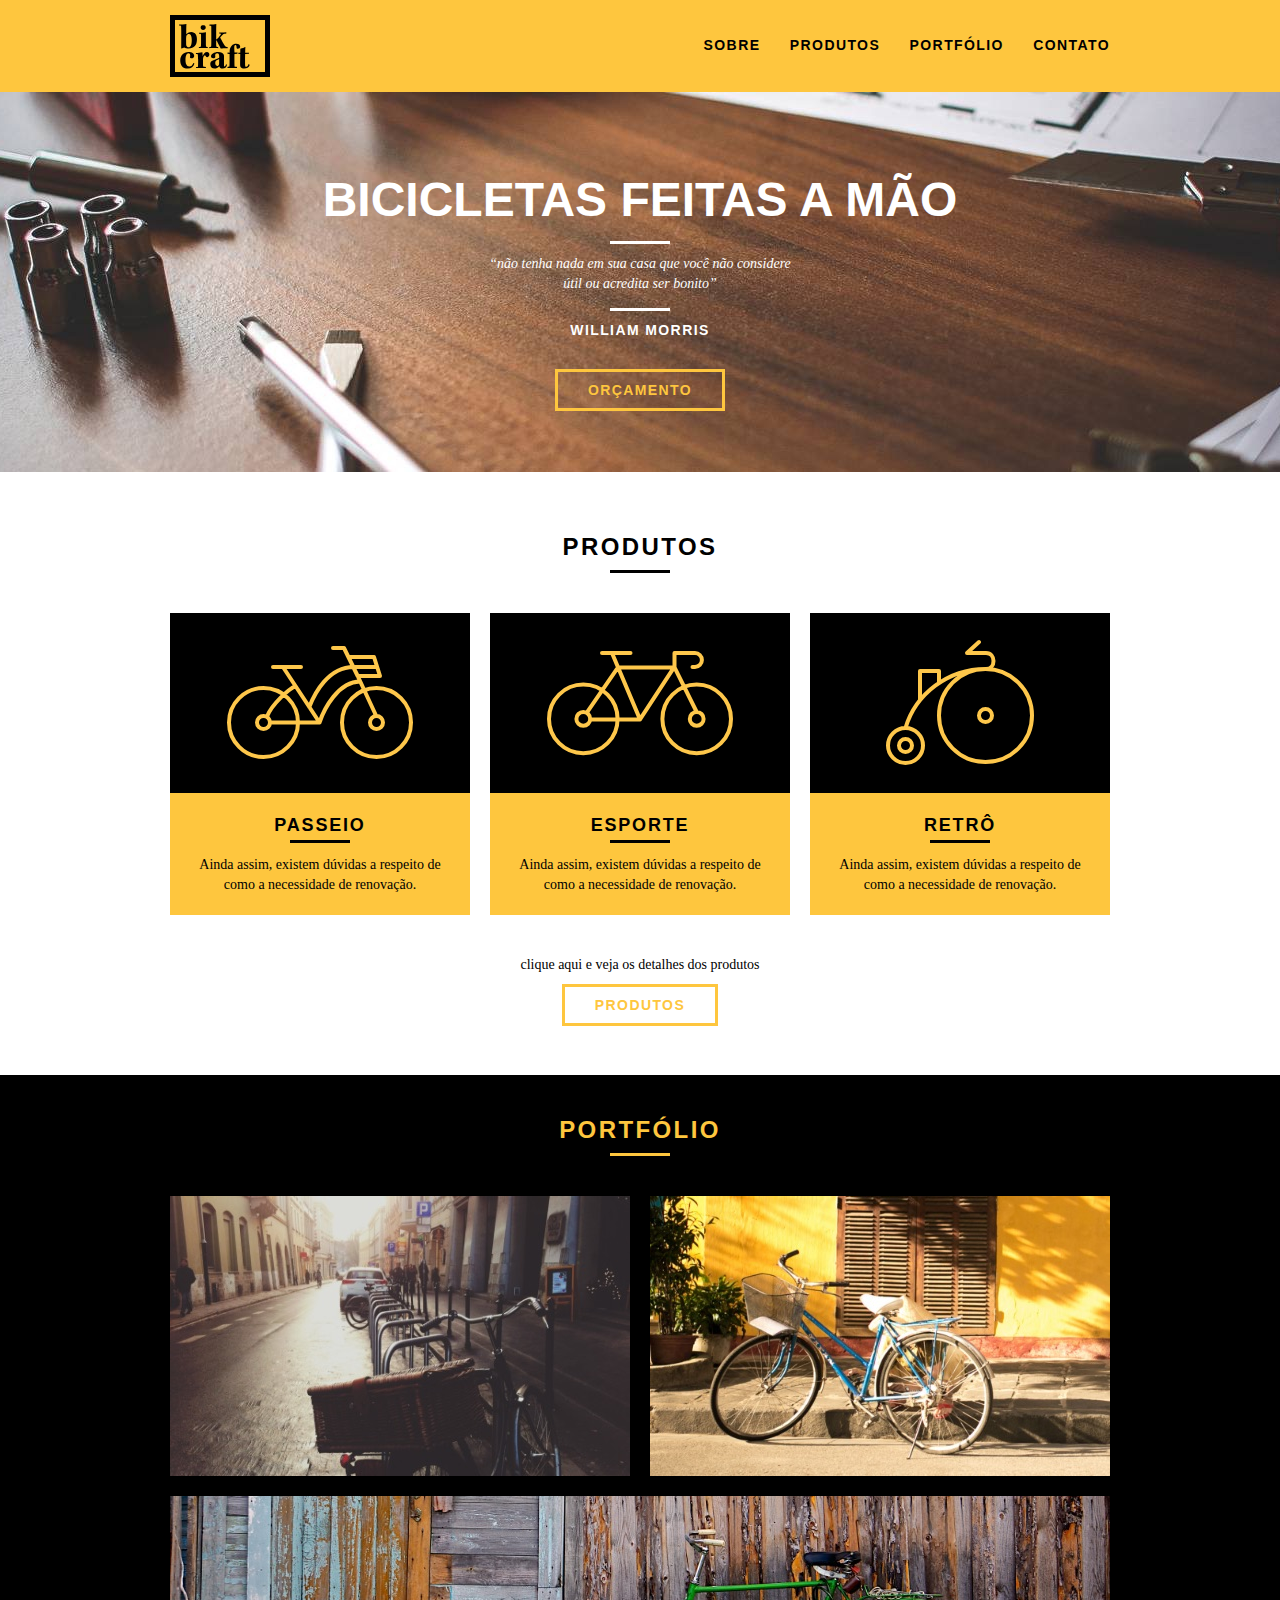
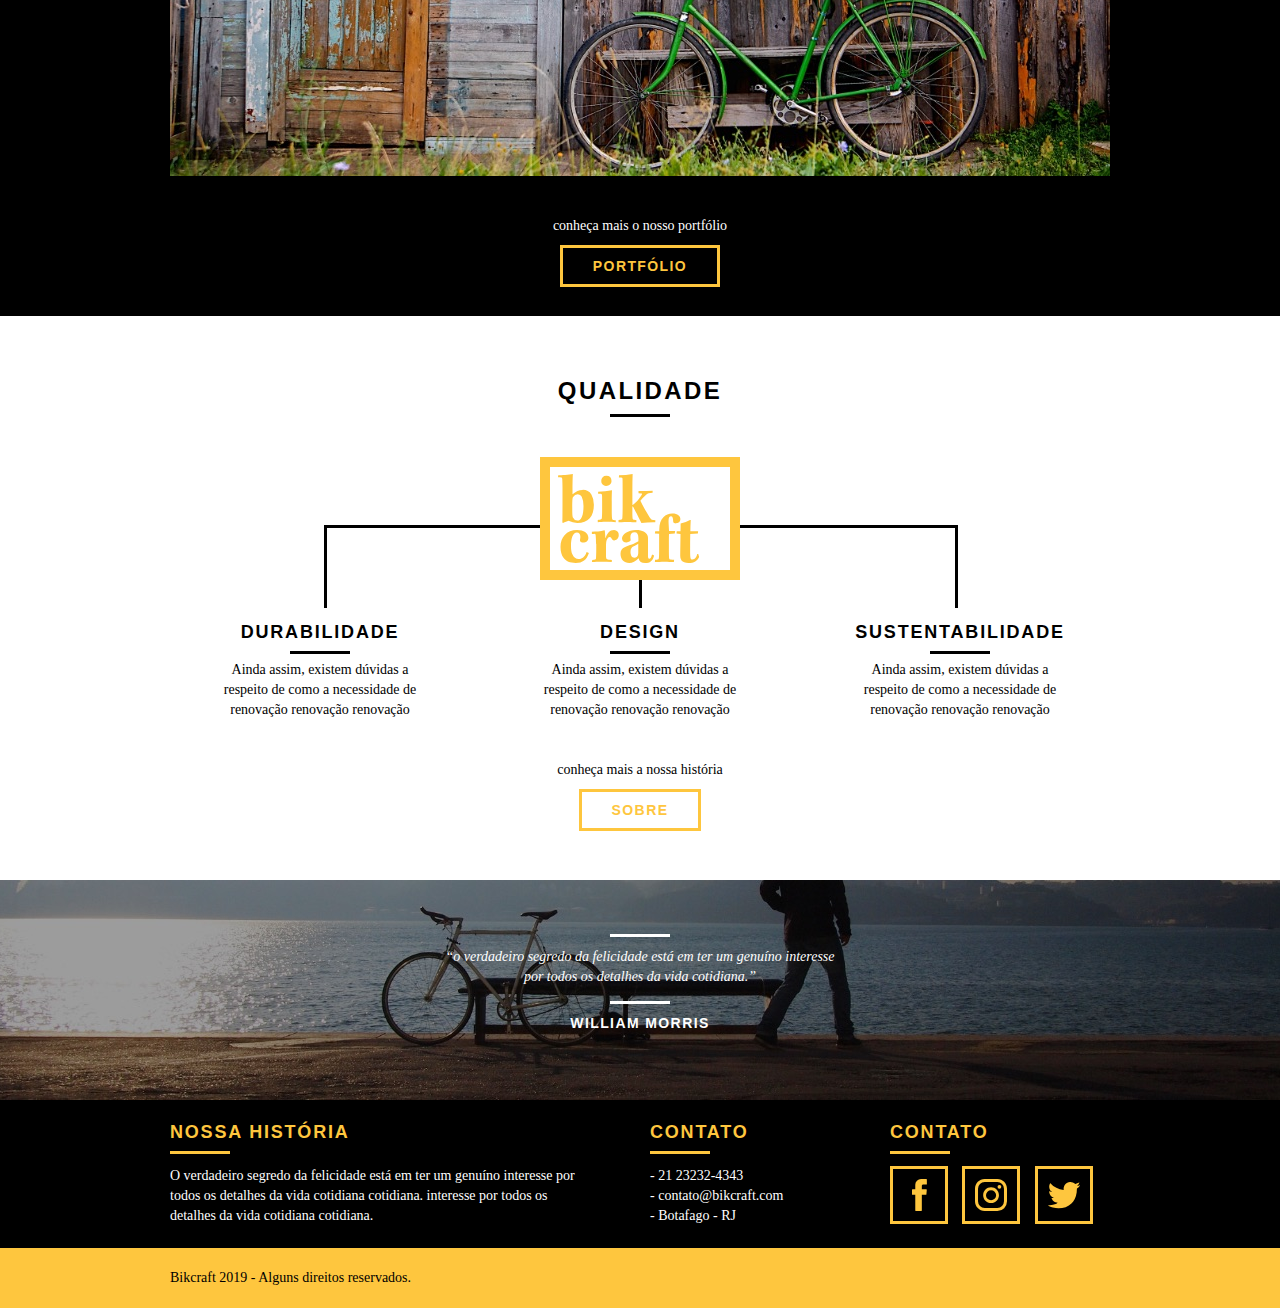
<file: index.html>
<!DOCTYPE html>
<html lang="pt-br">

<head>
	<meta charset="utf-8">
	<title>Bikcraft</title>
	<link rel="stylesheet" href="css/normalize.css">
	<link rel="stylesheet" href="css/reset.css">
	<link rel="stylesheet" href="css/grid.css">
	<link rel="stylesheet" href="css/style.css">
	<link rel="stylesheet" href="css/responsivo.css">
	<script>document.documentElement.classList.add("js");</script>
</head>

<body>


	<header class="header">
		<div class="container">
			<a href="index.html" class="grid-4">
				<img src="img/bikcraft.svg" alt="Bikcraft">
			</a>
			<nav class="grid-12 header_menu">
				<ul>
					<li><a href="sobre.html">Sobre</a></li>
					<li><a href="produtos.html">Produtos</a></li>
					<li><a href="portfolio.html">Portfólio</a></li>
					<li><a href="contato.html">Contato</a></li>
				</ul>
			</nav>
		</div>
	</header>

	<section class="introducao">
		<div class="container">
			<h1>Bicicletas Feitas a Mão</h1>
			<blockquote class="quote-externo">
				<p>“não tenha nada em sua casa que você não considere útil ou acredita ser bonito”</p>
				<cite>WILLIAM MORRIS</cite>
			</blockquote>
			<a href="produtos.html" class="btn">Orçamento</a>
		</div>
	</section>

	<section class="produtos container">
		<h2 class="subtitulo">Produtos</h2>
		<ul class="produtos_lista">

			<li class="grid-1-3">
				<div class="produtos_icone">
					<img src="img/produtos/passeio.svg" alt="Bikcraft Passeio">
				</div>
				<h3>Passeio</h3>
				<p>Ainda assim, existem dúvidas a respeito de como a necessidade de renovação.</p>
			</li>

			<li class="grid-1-3">
				<div class="produtos_icone">
					<img src="img/produtos/esporte.svg" alt="Bikcraft Passeio">
				</div>
				<h3>Esporte</h3>
				<p>Ainda assim, existem dúvidas a respeito de como a necessidade de renovação.</p>
			</li>

			<li class="grid-1-3">
				<div class="produtos_icone">
					<img src="img/produtos/retro.svg" alt="Bikcraft Passeio">
				</div>
				<h3>Retrô</h3>
				<p>Ainda assim, existem dúvidas a respeito de como a necessidade de renovação.</p>
			</li>

		</ul>

		<div class="call">
			<p>clique aqui e veja os detalhes dos produtos</p>
			<a href="produtos.html" class="btn btn-preto">Produtos</a>
		</div>

	</section>
	<!-- Fecha Produtos -->

	<section class="portfolio">
		<div class="container">
			<h2 class="subtitulo">Portfólio</h2>
			<ul class="portfolio_lista">
				<li class="grid-8"><img src="img/portfolio/retro.jpg" alt="Bicicleta Retrô"></li>
				<li class="grid-8"><img src="img/portfolio/passeio.jpg" alt="Bicicleta Passeio"></li>
				<li class="grid-16"><img src="img/portfolio/esporte.jpg" alt="Bicicleta Esporte"></li>
			</ul>
			<div class="call">
				<p>conheça mais o nosso portfólio</p>
				<a href="portfolio.html" class="btn">Portfólio</a>
			</div>
		</div>
	</section>

	<section class="qualidade container">
		<h2 class="subtitulo">Qualidade</h2>
		<img src="img/bikcraft-qualidade.svg" alt="Bikcraft">
		<ul class="qualidade_lista">
			<li class="grid-1-3">
				<h3>Durabilidade</h3>
				<p>Ainda assim, existem dúvidas a respeito de como a necessidade de renovação renovação renovação</p>
			</li>
			<li class="grid-1-3">
				<h3>Design</h3>
				<p>Ainda assim, existem dúvidas a respeito de como a necessidade de renovação renovação renovação</p>
			</li>
			<li class="grid-1-3">
				<h3>Sustentabilidade</h3>
				<p>Ainda assim, existem dúvidas a respeito de como a necessidade de renovação renovação renovação</p>
			</li>
		</ul>
		<div class="call">
			<p>conheça mais a nossa história</p>
			<a href="sobre.html" class="btn btn-preto">Sobre</a>
		</div>
	</section>

	<section class="quebra">
		<blockquote class="quote-externo container">
			<p>“o verdadeiro segredo da felicidade está em ter um genuíno interesse por todos os detalhes da vida cotidiana.”</p>
			<cite>WILLIAM MORRIS</cite>
		</blockquote>
	</section>

	<footer>
		<div class="footer">
			<div class="container">

				<div class="grid-8 footer_historia">
					<h3>Nossa História</h3>
					<p>O verdadeiro segredo da felicidade está em ter um genuíno interesse por todos os detalhes da vida cotidiana cotidiana. interesse por todos os detalhes da vida cotidiana cotidiana.</p>
				</div>

				<div class="grid-4 footer_contato">
					<h3>Contato</h3>
					<ul>
						<li>- 21 23232-4343</li>
						<li>- contato@bikcraft.com</li>
						<li>- Botafago - RJ</li>
					</ul>
				</div>

				<div class="grid-4 footer_redes">
					<h3>Contato</h3>
					<ul>
						<li><a href="http://facebook.com" target="_blank"><img src="img/redes-sociais/facebook.svg"></a></li>
						<li><a href="http://instagram.com" target="_blank"><img src="img/redes-sociais/instagram.svg"></a></li>
						<li><a href="http://twitter.com" target="_blank"><img src="img/redes-sociais/twitter.svg"></a></li>
					</ul>
				</div>

			</div>
		</div>

		<div class="copy">
			<div class="container">
				<p class="grid-16">Bikcraft 2019 - Alguns direitos reservados.</p>
			</div>
		</div>
	</footer>

	
	<script src="./js/simple-anime.js"></script>
	<script src="js/script.js"></script>
	<script src="./js/simple-slide.js"></script>

</body>

</html>
</file>
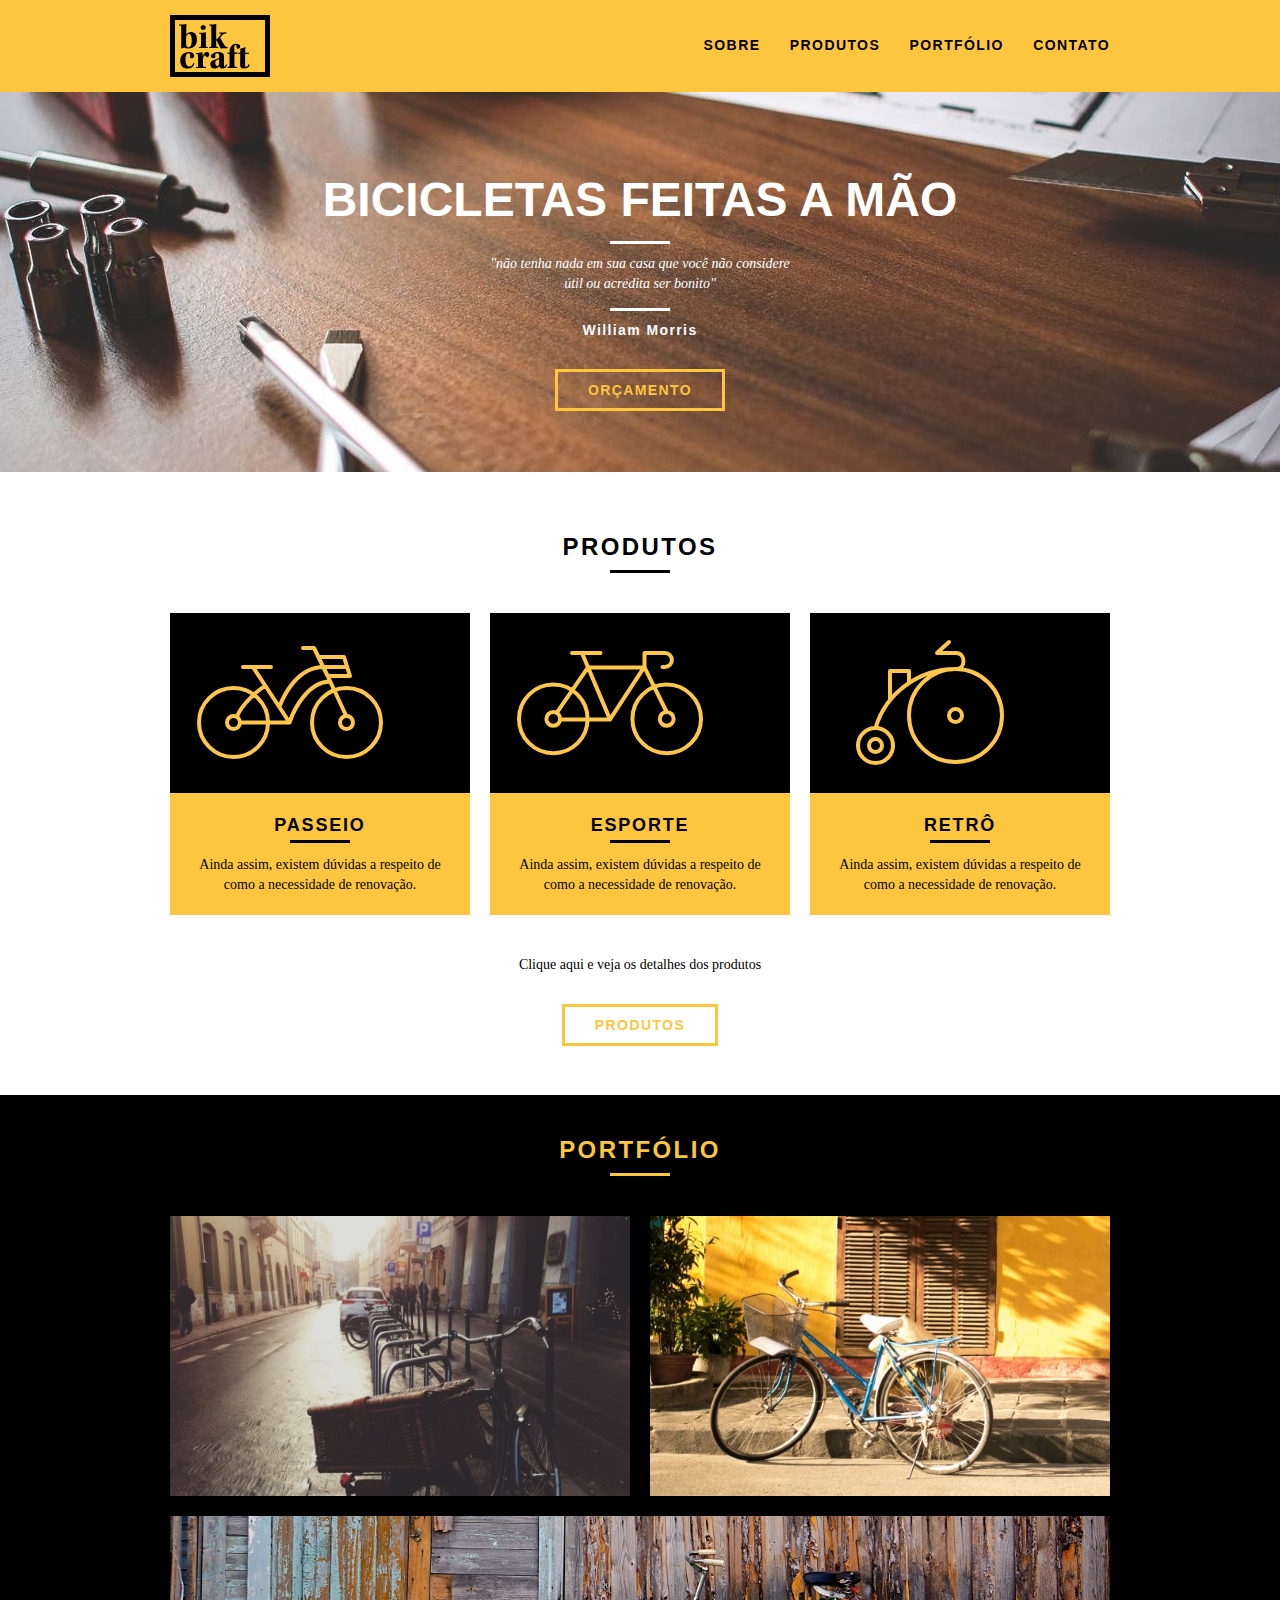
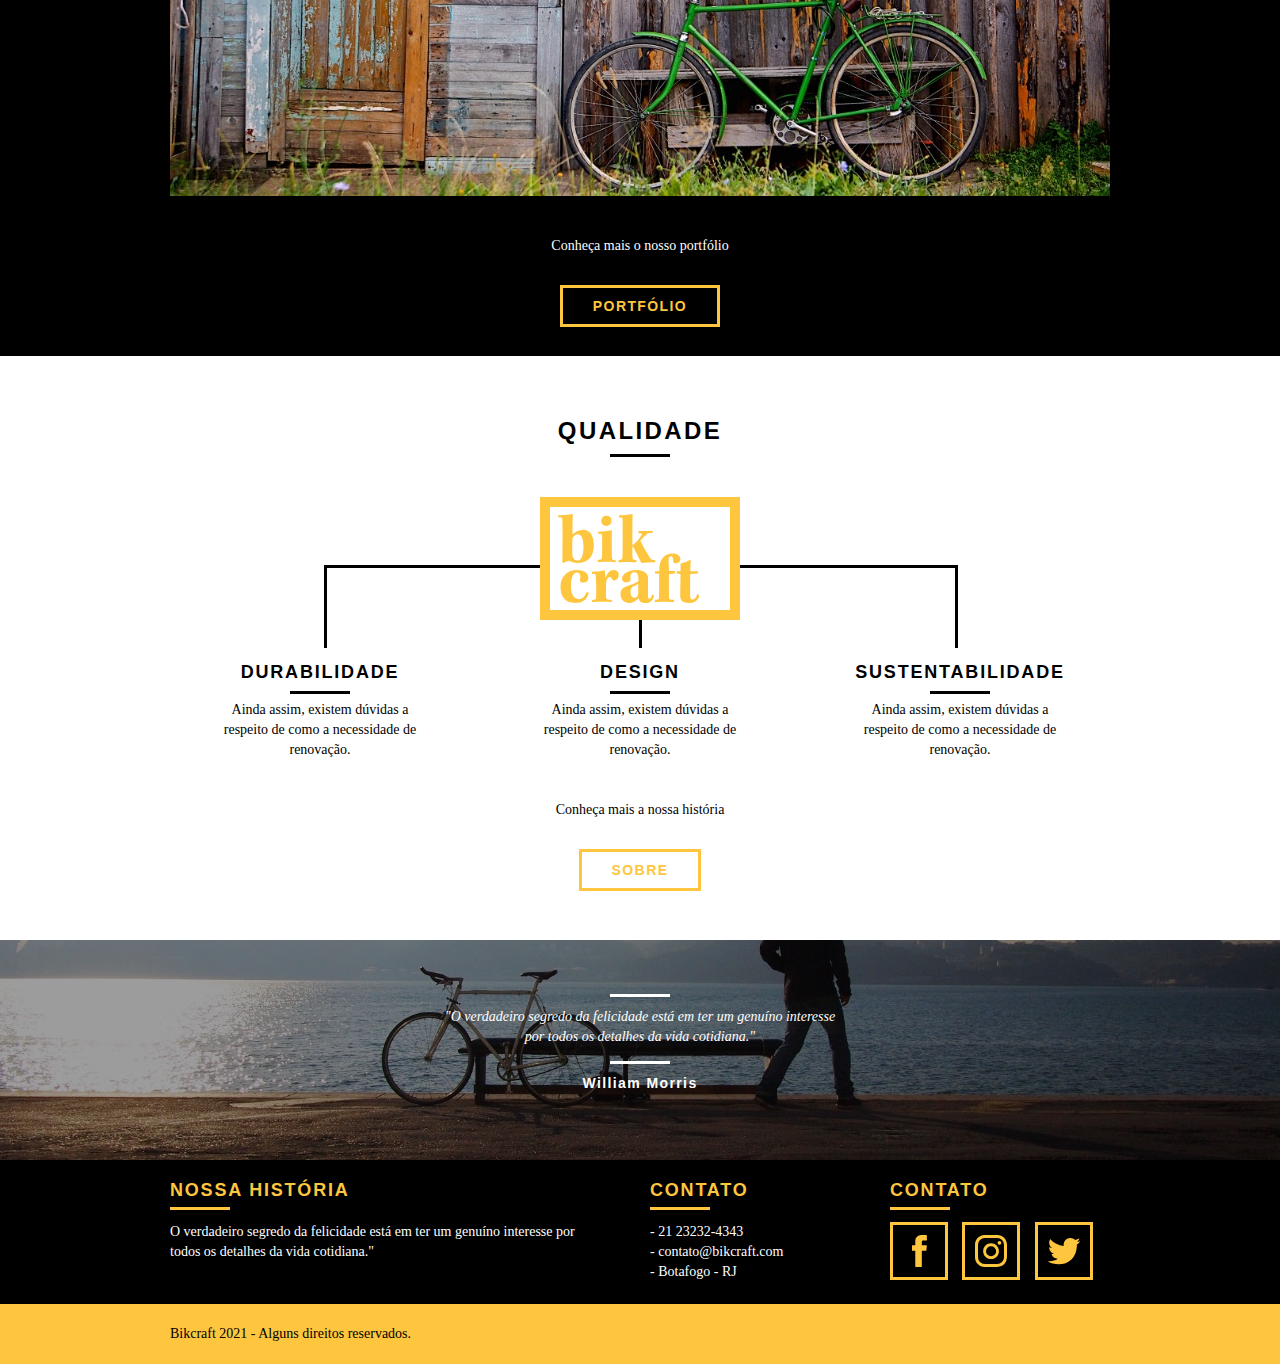
<file: bikcraft/index.html>
<!DOCTYPE html>
<html lang="pt-br">
  <head>
    <meta charset="UTF-8">
    <meta http-equiv="X-UA-Compatible" content="IE=edge">
    <meta name="viewport" content="width=device-width, initial-scale=1.0">
    <title>Bikcraft</title>
    <link rel="stylesheet" href="css/normalize.css">
    <link rel="stylesheet" href="css/reset.css">
    <link rel="stylesheet" href="css/grid.css">
    <link rel="stylesheet" href="css/style.css">
    
  </head>

  <body>
    
    <header class="header">
      <div class="container">
        <a href="index.html" class="grid-4">
          <img src="img/bikcraft.svg" alt="Logo bikcraft">
        </a>
        <nav class=" grid-12 header_menu">
          <ul>
            <li><a href="sobre.html">Sobre</a></li>
            <li><a href="produtos.html">Produtos</a></li>
            <li><a href="portfolio.html">Portfólio</a></li>
            <li><a href="contato.html">Contato</a></li>
          </ul>
        </nav>
      </div>
    </header>

    <section class="introducao">
      <div class="container">
        <h1>Bicicletas Feitas a Mão</h1>
        <blockquote class="quote-externo">
          <p>"não tenha nada em sua casa que você não considere útil ou acredita ser bonito"</p>
          <cite>William Morris</cite>
        </blockquote>
        <a href="produtos.html" class="btn">Orçamento</a>
      </div>

    </section>
   
    <section class="produtos container">
      <h2 class="subtitulo">Produtos</h2>
      <ul class="produtos_lista">

        <li class="grid-1-3">
          <div class="produtos_icone">
            <img src="img/produtos/passeio.svg" alt="Bikcraft Passeio">
          </div>
          <h3>Passeio</h3>
          <p>Ainda assim, existem dúvidas a respeito de como a necessidade de renovação.</p>
        </li>

        <li class="grid-1-3">
          <div class="produtos_icone">
            <img src="img/produtos/esporte.svg" alt="Bikcraft Passeio">
          </div>
          <h3>Esporte</h3>
          <p>Ainda assim, existem dúvidas a respeito de como a necessidade de renovação.</p>
        </li>

        <li class="grid-1-3">
          <div class="produtos_icone">
            <img src="img/produtos/retro.svg" alt="Bikcraft Passeio">
          </div>
          <h3>Retrô</h3>
          <p>Ainda assim, existem dúvidas a respeito de como a necessidade de renovação.</p>
        </li>

      </ul>

      <div class="call">
        <p>Clique aqui e veja os detalhes dos produtos</p>
        <a href="produtos.html" class="btn btn-preto">Produtos</a>
      </div>

    </section>
    <!-- Fecha os produtos -->

    <section class="portfolio">
      <div class="container">
        <h2 class="subtitulo">Portfólio</h2>
        <ul class="portfolio_lista">
          <li class="grid-8"><img src="img/portfolio/retro.jpg" alt="Bicicleta Retrô"></li>
          <li class="grid-8"><img src="img/portfolio/passeio.jpg" alt="Bicicleta Passeio"></li>
          <li class="grid-16"><img src="img/portfolio/esporte.jpg" alt="Bicicleta Esporte"></li>
        </ul>

        <div class="call">
          <p>Conheça mais o nosso portfólio</p>
          <a href="portfolio.html" class="btn">Portfólio</a>
        </div>

      </div>
    </section>

    <section class="qualidade container">
      <h2 class="subtitulo">Qualidade</h2>
      <img src="img/bikcraft-qualidade.svg" alt="Bikcraft">
      <ul class=qualidade_lista>
        <li class="grid-1-3">
          <h3>Durabilidade</h3>
          <p>Ainda assim, existem dúvidas a respeito de como a necessidade de renovação.</p>
        </li>
        <li class="grid-1-3">
          <h3>Design</h3>
          <p>Ainda assim, existem dúvidas a respeito de como a necessidade de renovação.</p>
        </li>
        <li class="grid-1-3"> 
          <h3>Sustentabilidade</h3>
          <p>Ainda assim, existem dúvidas a respeito de como a necessidade de renovação.</p>
        </li>
      </ul>
      <div class="call">
        <p>Conheça mais a nossa história</p>
        <a href="sobre.html" class="btn btn-preto">Sobre</a>
      </div>
    </section>
    
    <section class="quebra">
      <blockquote class="quote-externo container">
        <p>"O verdadeiro segredo da felicidade está em ter um genuíno interesse por todos os detalhes da vida cotidiana."</p>
        <cite>William Morris</cite>
      </blockquote>
    </section>

    <footer>
      <div class="footer">
        <div class="container">

          <div class="grid-8 footer_historia">
            <h3>Nossa História</h3>
            <p>O verdadeiro segredo da felicidade está em ter um genuíno interesse por todos os detalhes da vida cotidiana."</p>
          </div>

          <div class="grid-4 footer_contato">
              <h3>Contato</h3>
              <ul>
                <li>- 21 23232-4343</li>
                <li>- contato@bikcraft.com</li>
                <li>- Botafogo - RJ</li>
              </ul>
            </div>

            <div class="grid-4 footer_redes">
              <h3>Contato</h3>
              <ul>
                <li><a href="http://facebook.com" target="_blank"><img src="img/redes-sociais/facebook.svg" alt=""></a></li>
                <li><a href="http://instagram.com" target="_blank"><img src="img/redes-sociais/instagram.svg" alt=""></a></li>
                <li><a href="http://twitter.com" target="_blank"><img src="img/redes-sociais/twitter.svg" alt=""></a></li>
                
              </ul>
            </div>

        </div>
      </div>

      <div class="copy">
          <div class="container">
            <p class="grid-16">Bikcraft 2021 - Alguns direitos reservados.</p>
          </div>  
      </div>
    </footer>

  </body>
</html>
</file>
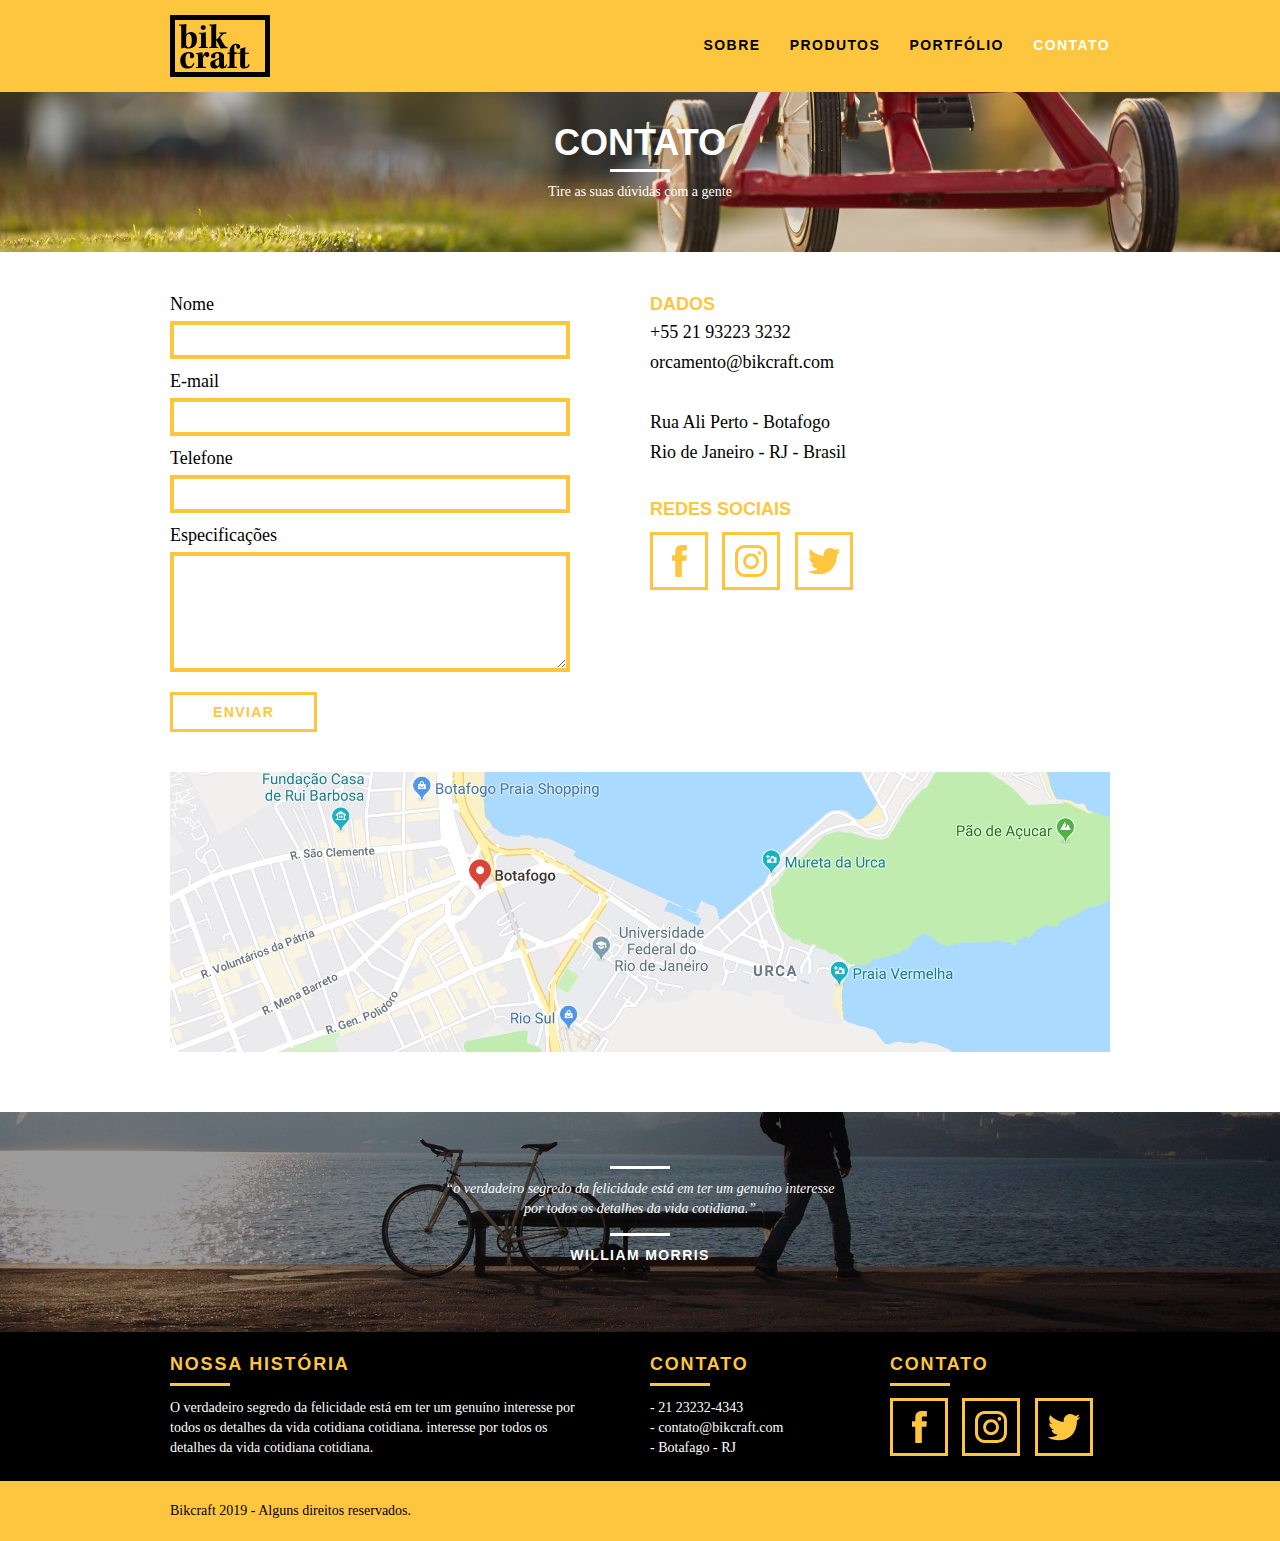
<file: contato.html>
<!DOCTYPE html>
<html lang="pt-br">
	<head>
		<meta charset="utf-8">
		<title>Bikcraft - Contato</title>
		<link rel="stylesheet" href="css/normalize.css">
		<link rel="stylesheet" href="css/reset.css">
		<link rel="stylesheet" href="css/grid.css">
		<link rel="stylesheet" href="css/style.css">
		<link rel="stylesheet" href="css/contato.css">
		<link rel="stylesheet" href="css/responsivo.css">
	</head>
	<body>

		<header class="header">
			<div class="container">
				<a href="index.html" class="grid-4">
					<img src="img/bikcraft.svg" alt="Bikcraft">
				</a>
				<nav class="grid-12 header_menu">
					<ul>
						<li><a href="sobre.html" >Sobre</a></li>
						<li><a href="produtos.html">Produtos</a></li>
						<li><a href="portfolio.html">Portfólio</a></li>
						<li><a href="contato.html" class="menu_ativo">Contato</a></li>
					</ul>
				</nav>
			</div>
		</header>

		<section class="introducao-interna interna_contato">
			<div class="container">
				<h1>Contato</h1>
				<p>Tire as suas dúvidas com a gente</p>
			</div>
		</section>

		<section class="contato container">
				<form id="form_orcamento" class="contato_form grid-8">
					<label for="nome">Nome</label>
					<input type="text" id="nome">
					<label for="email">E-mail</label>
					<input type="text" id="email">
					<label for="telefone">Telefone</label>
					<input type="text" id="telefone">
					<label for="espec">Especificações</label>
					<textarea id="espec"></textarea>
					<button type="submit" class="btn btn-preto">Enviar</button>
				</form>
				<div class="contato_dados grid-8">
					<h3>Dados</h3>
					<span>+55 21 93223 3232</span>
					<span>orcamento@bikcraft.com</span>
					<span>Rua Ali Perto - Botafogo</span>
					<span>Rio de Janeiro - RJ - Brasil</span>
					<h3>Redes Sociais</h3>
					<ul>
						<li><a href="http://facebook.com" target="_blank"><img src="img/redes-sociais/facebook.svg"></a></li>
						<li><a href="http://instagram.com" target="_blank"><img src="img/redes-sociais/instagram.svg"></a></li>
						<li><a href="http://twitter.com" target="_blank"><img src="img/redes-sociais/twitter.svg"></a></li>
					</ul>
				</div>
		</section>

		<section class="container contato_mapa">
			<a href="https://www.google.com/" target="_blank" class="grid-16"><img src="img/endereco-bikcraft.jpg" alt="Endereço da Bikcraft"></a>
		</section>

		<section class="quebra">
			<blockquote class="quote-externo container">
				<p>“o verdadeiro segredo da felicidade está em ter um genuíno interesse por todos os detalhes da vida cotidiana.”</p>
				<cite>WILLIAM MORRIS</cite>
			</blockquote>
		</section>

		<footer>
			<div class="footer">
				<div class="container">

					<div class="grid-8 footer_historia">
						<h3>Nossa História</h3>
						<p>O verdadeiro segredo da felicidade está em ter um genuíno interesse por todos os detalhes da vida cotidiana cotidiana. interesse por todos os detalhes da vida cotidiana cotidiana.</p>
					</div>

					<div class="grid-4 footer_contato">
						<h3>Contato</h3>
						<ul>
							<li>- 21 23232-4343</li>
							<li>- contato@bikcraft.com</li>
							<li>- Botafago - RJ</li>
						</ul>
					</div>

					<div class="grid-4 footer_redes">
						<h3>Contato</h3>
						<ul>
							<li><a href="http://facebook.com" target="_blank"><img src="img/redes-sociais/facebook.svg"></a></li>
							<li><a href="http://instagram.com" target="_blank"><img src="img/redes-sociais/instagram.svg"></a></li>
							<li><a href="http://twitter.com" target="_blank"><img src="img/redes-sociais/twitter.svg"></a></li>
						</ul>
					</div>

				</div>
			</div>

			<div class="copy">
				<div class="container">
					<p class="grid-16">Bikcraft 2019 - Alguns direitos reservados.</p>
				</div>
			</div>
		</footer>

	</body>
</html>
</file>
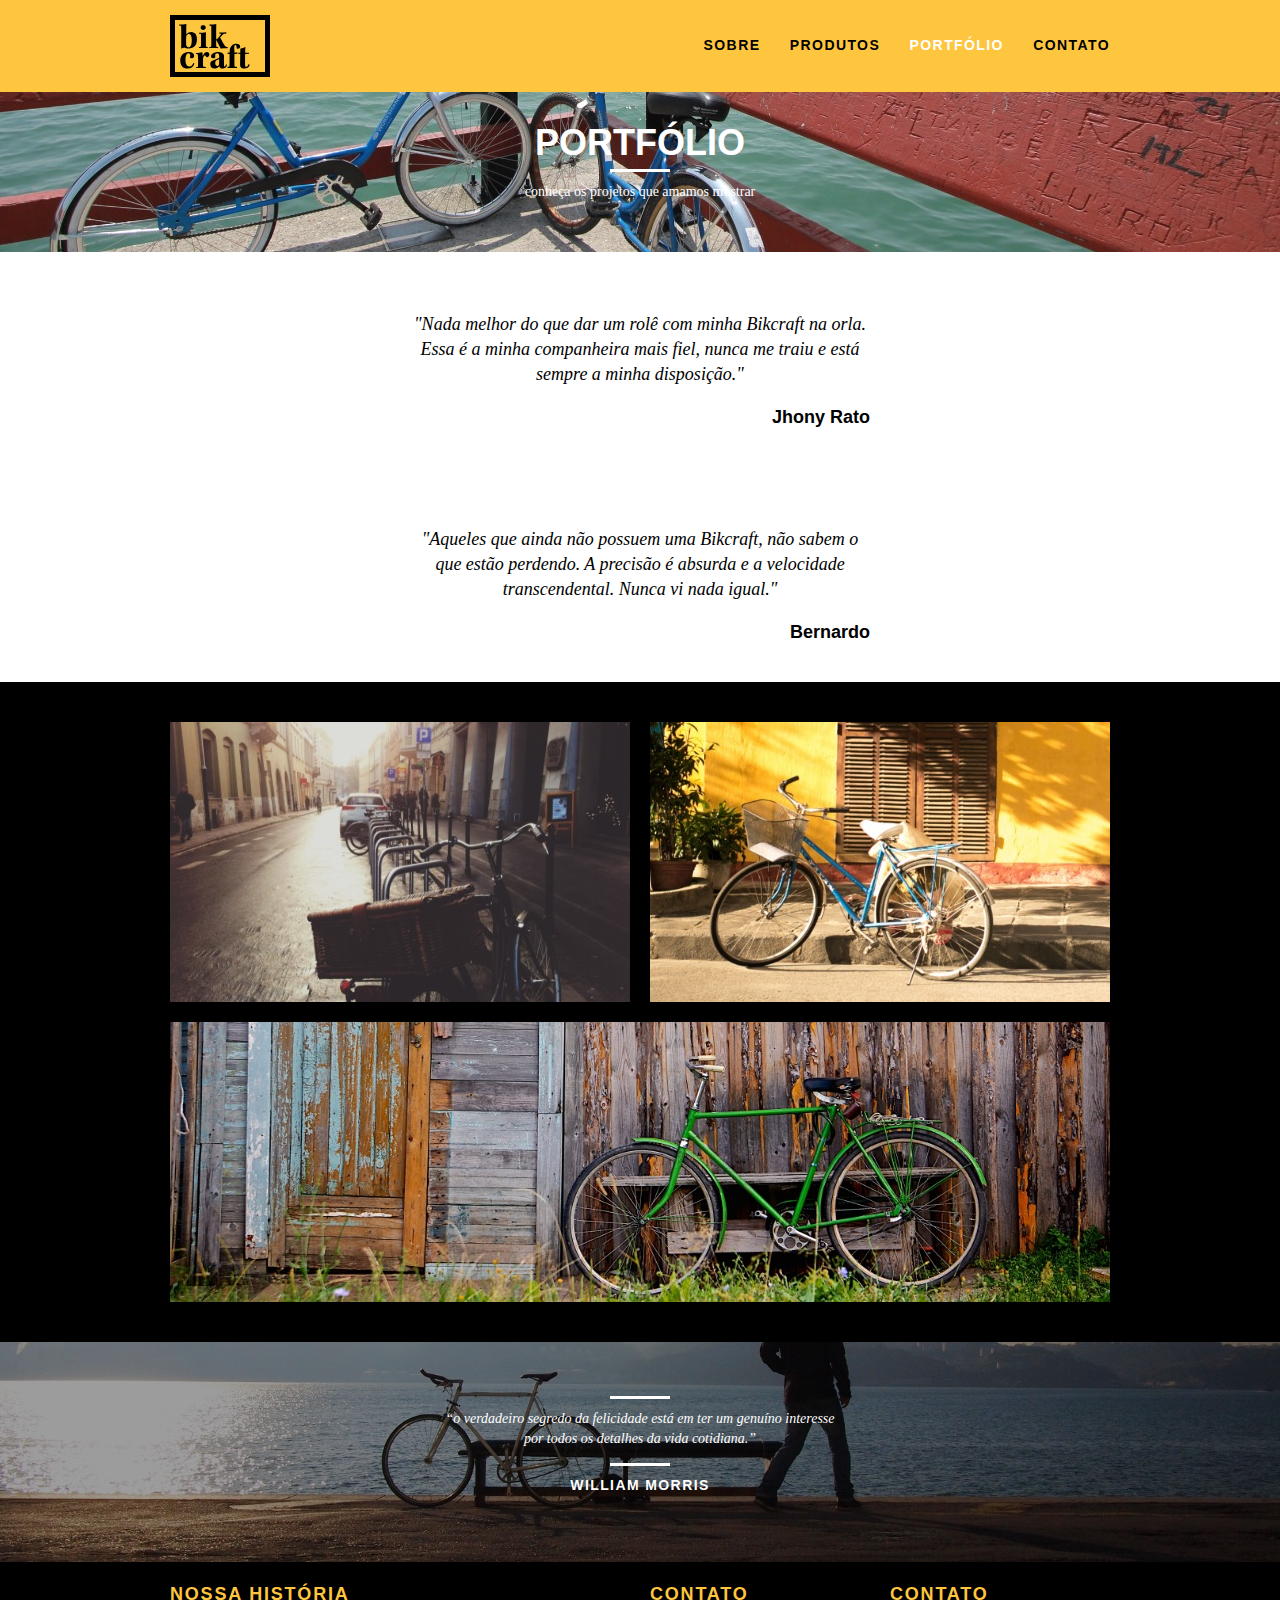
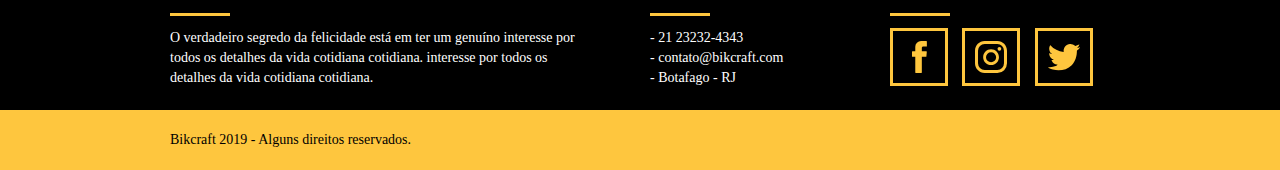
<file: portfolio.html>
<!DOCTYPE html>
<html lang="pt-br">
	<head>
		<meta charset="utf-8">
		<title>Bikcraft - Portfólio</title>
		<link rel="stylesheet" href="css/normalize.css">
		<link rel="stylesheet" href="css/reset.css">
		<link rel="stylesheet" href="css/grid.css">
		<link rel="stylesheet" href="css/style.css">
		<link rel="stylesheet" href="css/portfolio.css">
		<link rel="stylesheet" href="css/responsivo.css">
	</head>
	<body>

		<header class="header">
			<div class="container">
				<a href="index.html" class="grid-4">
					<img src="img/bikcraft.svg" alt="Bikcraft">
				</a>
				<nav class="grid-12 header_menu">
					<ul>
						<li><a href="sobre.html">Sobre</a></li>
						<li><a href="produtos.html">Produtos</a></li>
						<li><a href="portfolio.html" class="menu_ativo">Portfólio</a></li>
						<li><a href="contato.html">Contato</a></li>
					</ul>
				</nav>
			</div>
		</header>

		<section class="introducao-interna interna_portfolio">
			<div class="container">
				<h1>Portfólio</h1>
				<p>conheça os projetos que amamos mostrar</p>
			</div>
		</section>

		<section class="container" data-slide="quote">
			<blockquote class="quote_clientes">
				<p>"Pedalar sempre foi a minha paixão, o que o pessoal da Bikcraft fez foi intensificar o meu amor por esta atividade. Recomendo à todos que amo."</p>
				<cite>Barbara Moss</cite>
			</blockquote>
		</section>
		<section class="container">
			<blockquote class="quote_clientes">
				<p>"Nada melhor do que dar um rolê com minha Bikcraft na orla. Essa é a minha companheira mais fiel, nunca me traiu e está sempre a minha disposição."</p>
				<cite>Jhony Rato</cite>
			</blockquote>
		</section>
		<section class="container">
			<blockquote class="quote_clientes">
				<p>"Aqueles que ainda não possuem uma Bikcraft, não sabem o que estão perdendo. A precisão é absurda e a velocidade transcendental. Nunca vi nada igual."</p>
				<cite>Bernardo</cite>
			</blockquote>
		</section>

		<section class="portfolio">
			<div class="container">
				<ul class="portfolio_lista">
					<li class="grid-8"><img src="img/portfolio/retro.jpg" alt="Bicicleta Retrô"></li>
					<li class="grid-8"><img src="img/portfolio/passeio.jpg" alt="Bicicleta Passeio"></li>
					<li class="grid-16"><img src="img/portfolio/esporte.jpg" alt="Bicicleta Esporte"></li>
				</ul>
			</div>
		</section>

		<section class="quebra">
			<blockquote class="quote-externo container">
				<p>“o verdadeiro segredo da felicidade está em ter um genuíno interesse por todos os detalhes da vida cotidiana.”</p>
				<cite>WILLIAM MORRIS</cite>
			</blockquote>
		</section>

		<footer>
			<div class="footer">
				<div class="container">

					<div class="grid-8 footer_historia">
						<h3>Nossa História</h3>
						<p>O verdadeiro segredo da felicidade está em ter um genuíno interesse por todos os detalhes da vida cotidiana cotidiana. interesse por todos os detalhes da vida cotidiana cotidiana.</p>
					</div>

					<div class="grid-4 footer_contato">
						<h3>Contato</h3>
						<ul>
							<li>- 21 23232-4343</li>
							<li>- contato@bikcraft.com</li>
							<li>- Botafago - RJ</li>
						</ul>
					</div>

					<div class="grid-4 footer_redes">
						<h3>Contato</h3>
						<ul>
							<li><a href="http://facebook.com" target="_blank"><img src="img/redes-sociais/facebook.svg"></a></li>
							<li><a href="http://instagram.com" target="_blank"><img src="img/redes-sociais/instagram.svg"></a></li>
							<li><a href="http://twitter.com" target="_blank"><img src="img/redes-sociais/twitter.svg"></a></li>
						</ul>
					</div>

				</div>
			</div>

			<div class="copy">
				<div class="container">
					<p class="grid-16">Bikcraft 2019 - Alguns direitos reservados.</p>
				</div>
			</div>
		</footer>

	<script src="./js/simple-slide.js"></script>
	<script src="./js/simple-anime.js"></script>
	<script src="js/script.js"></script>

	</body>
</html>
</file>
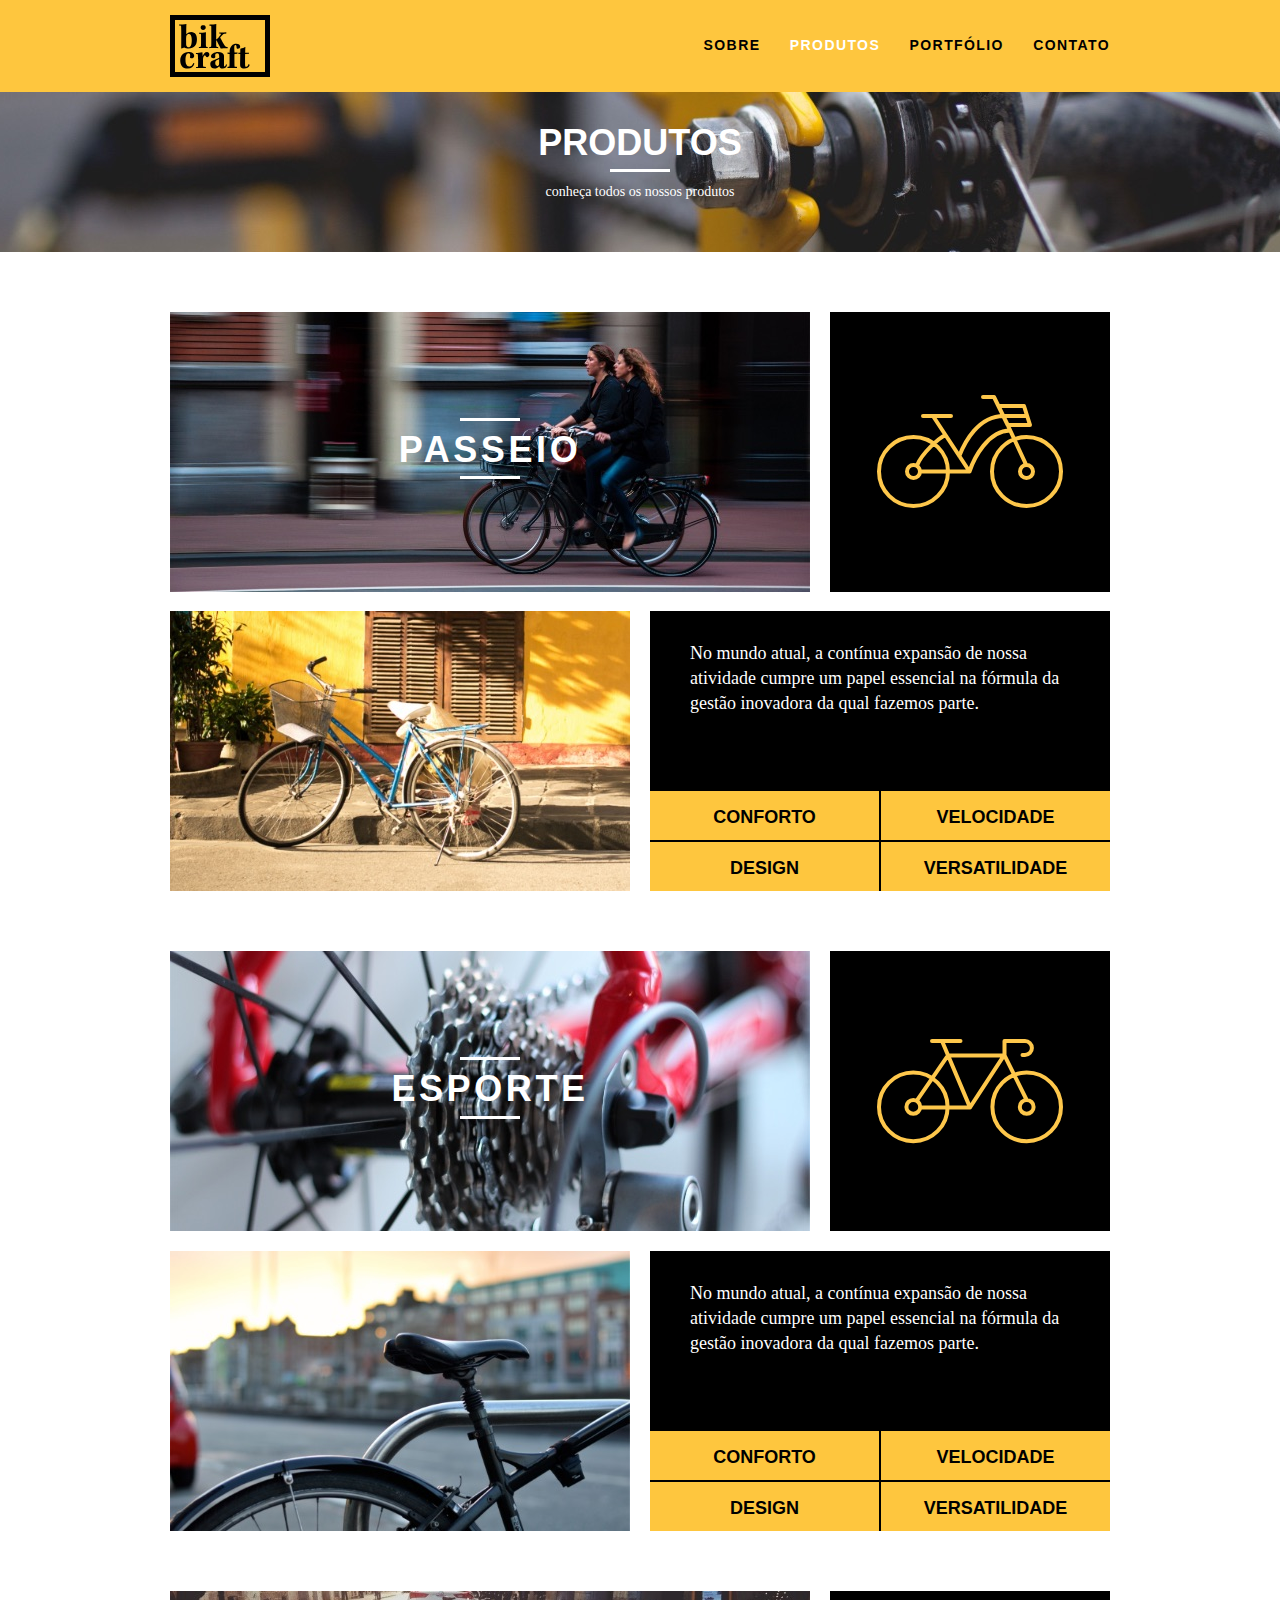
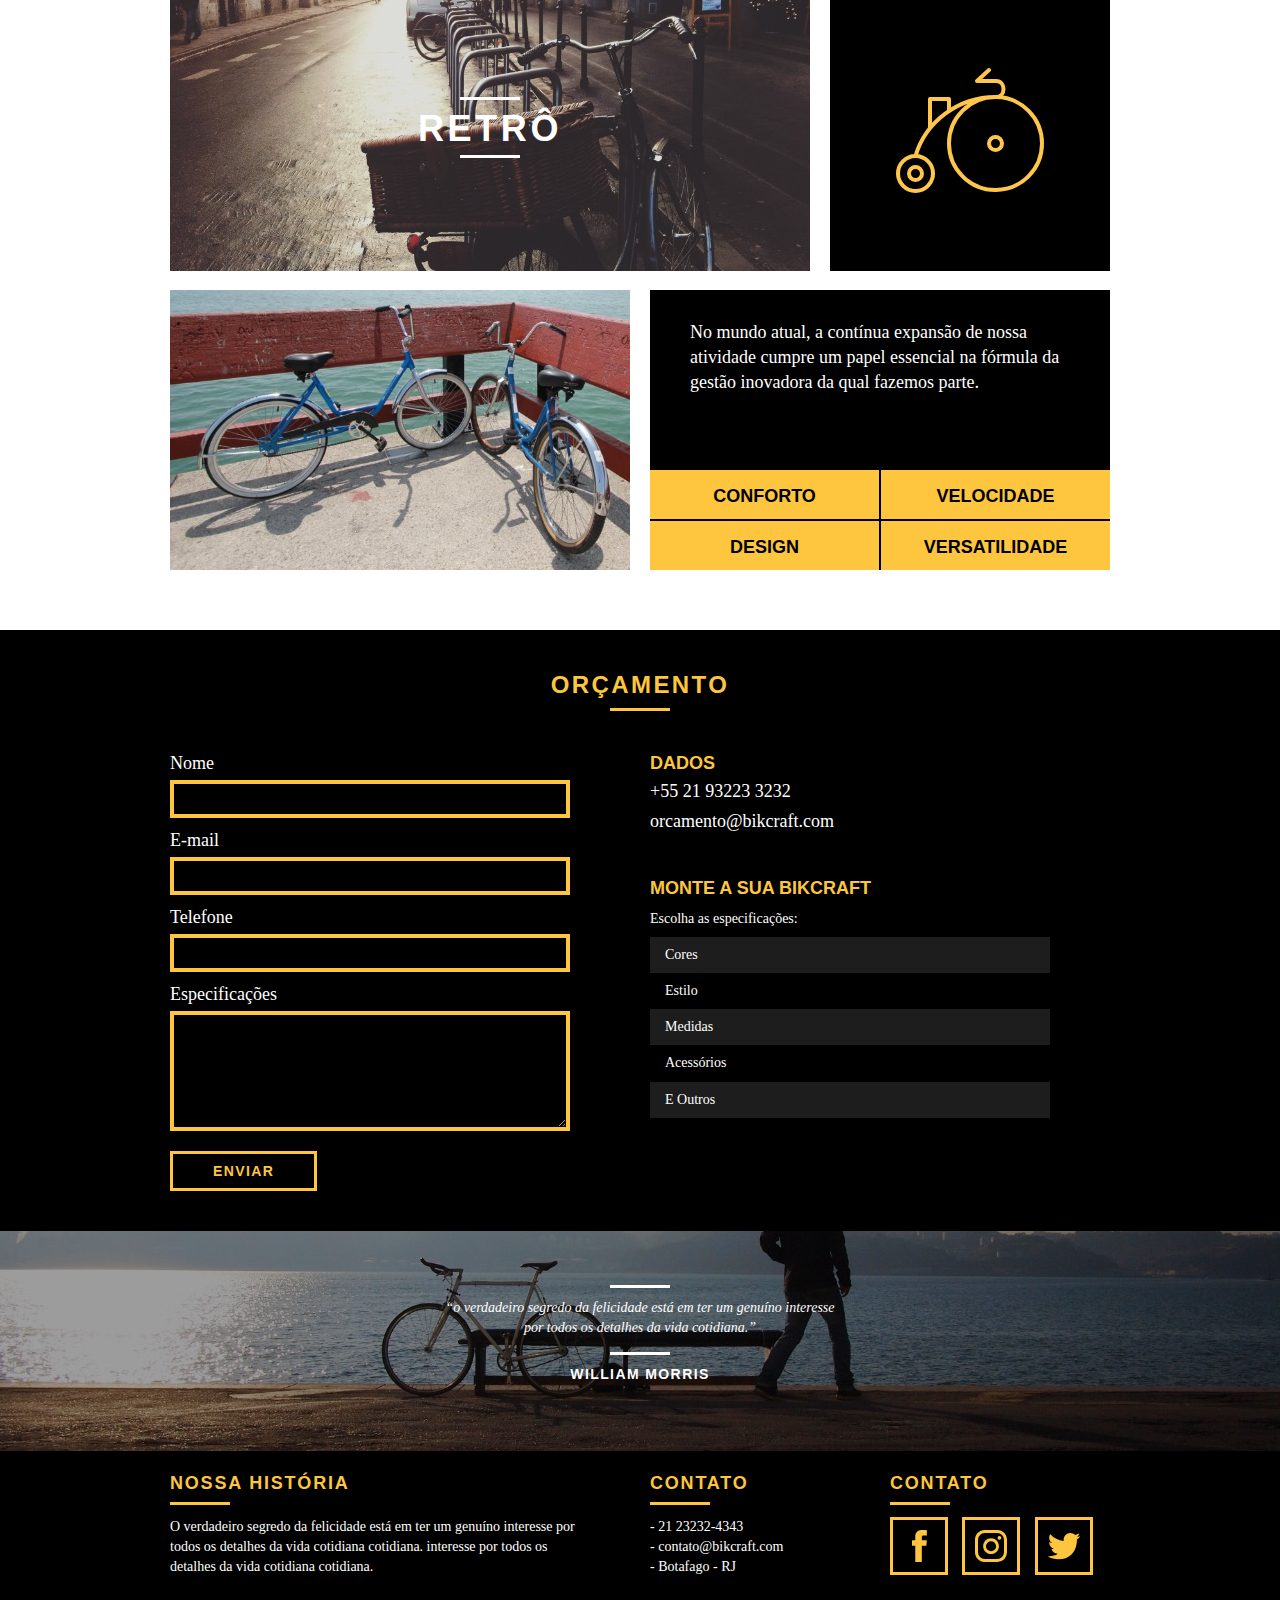
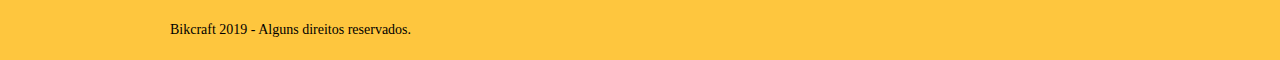
<file: produtos.html>
<!DOCTYPE html>
<html lang="pt-br">
	<head>
		<meta charset="utf-8">
		<title>Bikcraft - Produtos</title>
		<link rel="stylesheet" href="css/normalize.css">
		<link rel="stylesheet" href="css/reset.css">
		<link rel="stylesheet" href="css/grid.css">
		<link rel="stylesheet" href="css/style.css">
		<link rel="stylesheet" href="css/produtos.css">
		<link rel="stylesheet" href="css/responsivo.css">
	</head>
	<body>

		<header class="header">
			<div class="container">
				<a href="index.html" class="grid-4">
					<img src="img/bikcraft.svg" alt="Bikcraft">
				</a>
				<nav class="grid-12 header_menu">
					<ul>
						<li><a href="sobre.html" >Sobre</a></li>
						<li><a href="produtos.html" class="menu_ativo">Produtos</a></li>
						<li><a href="portfolio.html">Portfólio</a></li>
						<li><a href="contato.html">Contato</a></li>
					</ul>
				</nav>
			</div>
		</header>

		<section class="introducao-interna interna_produtos">
			<div class="container">
				<h1>Produtos</h1>
				<p>conheça todos os nossos produtos</p>
			</div>
		</section>

		<section class="container produto_item">
			<div class="grid-11">
				<img src="img/produtos/bikcraft-passeio-1.jpg" alt="Bikcraft Passeio">
				<h2>Passeio</h2>
			</div>
			<div class="grid-5 produto_icone"><img src="img/produtos/passeio.svg" alt=""></div>
			<div class="grid-8"><img src="img/produtos/bikcraft-passeio-2.jpg" alt="Bikcraft Passeio"></div>
			<div class="grid-8 produto_info">
				<p>No mundo atual, a contínua expansão de nossa atividade cumpre um papel essencial na fórmula da gestão inovadora da qual fazemos parte.</p>
				<ul>
					<li>Conforto</li>
					<li>Velocidade</li>
					<li>Design</li>
					<li>Versatilidade</li>
				</ul>
			</div>

		</section>

		<section class="container produto_item">
			<div class="grid-11">
				<img src="img/produtos/bikcraft-esporte-1.jpg" alt="Bikcraft Esporte">
				<h2>Esporte</h2>
			</div>
			<div class="grid-5 produto_icone"><img src="img/produtos/esporte.svg" alt=""></div>
			<div class="grid-8"><img src="img/produtos/bikcraft-esporte-2.jpg" alt="Bikcraft Esporte"></div>
			<div class="grid-8 produto_info">
				<p>No mundo atual, a contínua expansão de nossa atividade cumpre um papel essencial na fórmula da gestão inovadora da qual fazemos parte.</p>
				<ul>
					<li>Conforto</li>
					<li>Velocidade</li>
					<li>Design</li>
					<li>Versatilidade</li>
				</ul>
			</div>

		</section>

		<section class="container produto_item">
			<div class="grid-11">
				<img src="img/produtos/bikcraft-retro-1.jpg" alt="Bikcraft Retrô">
				<h2>Retrô</h2>
			</div>
			<div class="grid-5 produto_icone"><img src="img/produtos/retro.svg" alt=""></div>
			<div class="grid-8"><img src="img/produtos/bikcraft-retro-2.jpg" alt="Bikcraft Retrô"></div>
			<div class="grid-8 produto_info">
				<p>No mundo atual, a contínua expansão de nossa atividade cumpre um papel essencial na fórmula da gestão inovadora da qual fazemos parte.</p>
				<ul>
					<li>Conforto</li>
					<li>Velocidade</li>
					<li>Design</li>
					<li>Versatilidade</li>
				</ul>
			</div>
		</section>

		<section class="orcamento">
			<div class="container">
				<h2 class="subtitulo">Orçamento</h2>
				<form id="form_orcamento" class="form grid-8">
					<label for="nome">Nome</label>
					<input type="text" id="nome">
					<label for="email">E-mail</label>
					<input type="text" id="email">
					<label for="telefone">Telefone</label>
					<input type="text" id="telefone">
					<label for="espec">Especificações</label>
					<textarea id="espec"></textarea>
					<button type="submit" class="btn">Enviar</button>
				</form>
				<div class="orcamento_dados grid-8">
					<h3>Dados</h3>
					<span>+55 21 93223 3232</span>
					<span>orcamento@bikcraft.com</span>
					<h3>Monte a sua Bikcraft</h3>
					<p>Escolha as especificações:</p>
					<ul>
						<li>Cores</li>
						<li>Estilo</li>
						<li>Medidas</li>
						<li>Acessórios</li>
						<li>E Outros</li>
					</ul>
				</div>
			</div>
		</section>

		<section class="quebra">
			<blockquote class="quote-externo container">
				<p>“o verdadeiro segredo da felicidade está em ter um genuíno interesse por todos os detalhes da vida cotidiana.”</p>
				<cite>WILLIAM MORRIS</cite>
			</blockquote>
		</section>

		<footer>
			<div class="footer">
				<div class="container">

					<div class="grid-8 footer_historia">
						<h3>Nossa História</h3>
						<p>O verdadeiro segredo da felicidade está em ter um genuíno interesse por todos os detalhes da vida cotidiana cotidiana. interesse por todos os detalhes da vida cotidiana cotidiana.</p>
					</div>

					<div class="grid-4 footer_contato">
						<h3>Contato</h3>
						<ul>
							<li>- 21 23232-4343</li>
							<li>- contato@bikcraft.com</li>
							<li>- Botafago - RJ</li>
						</ul>
					</div>

					<div class="grid-4 footer_redes">
						<h3>Contato</h3>
						<ul>
							<li><a href="http://facebook.com" target="_blank"><img src="img/redes-sociais/facebook.svg"></a></li>
							<li><a href="http://instagram.com" target="_blank"><img src="img/redes-sociais/instagram.svg"></a></li>
							<li><a href="http://twitter.com" target="_blank"><img src="img/redes-sociais/twitter.svg"></a></li>
						</ul>
					</div>

				</div>
			</div>

			<div class="copy">
				<div class="container">
					<p class="grid-16">Bikcraft 2019 - Alguns direitos reservados.</p>
				</div>
			</div>
		</footer>

	</body>
</html>
</file>
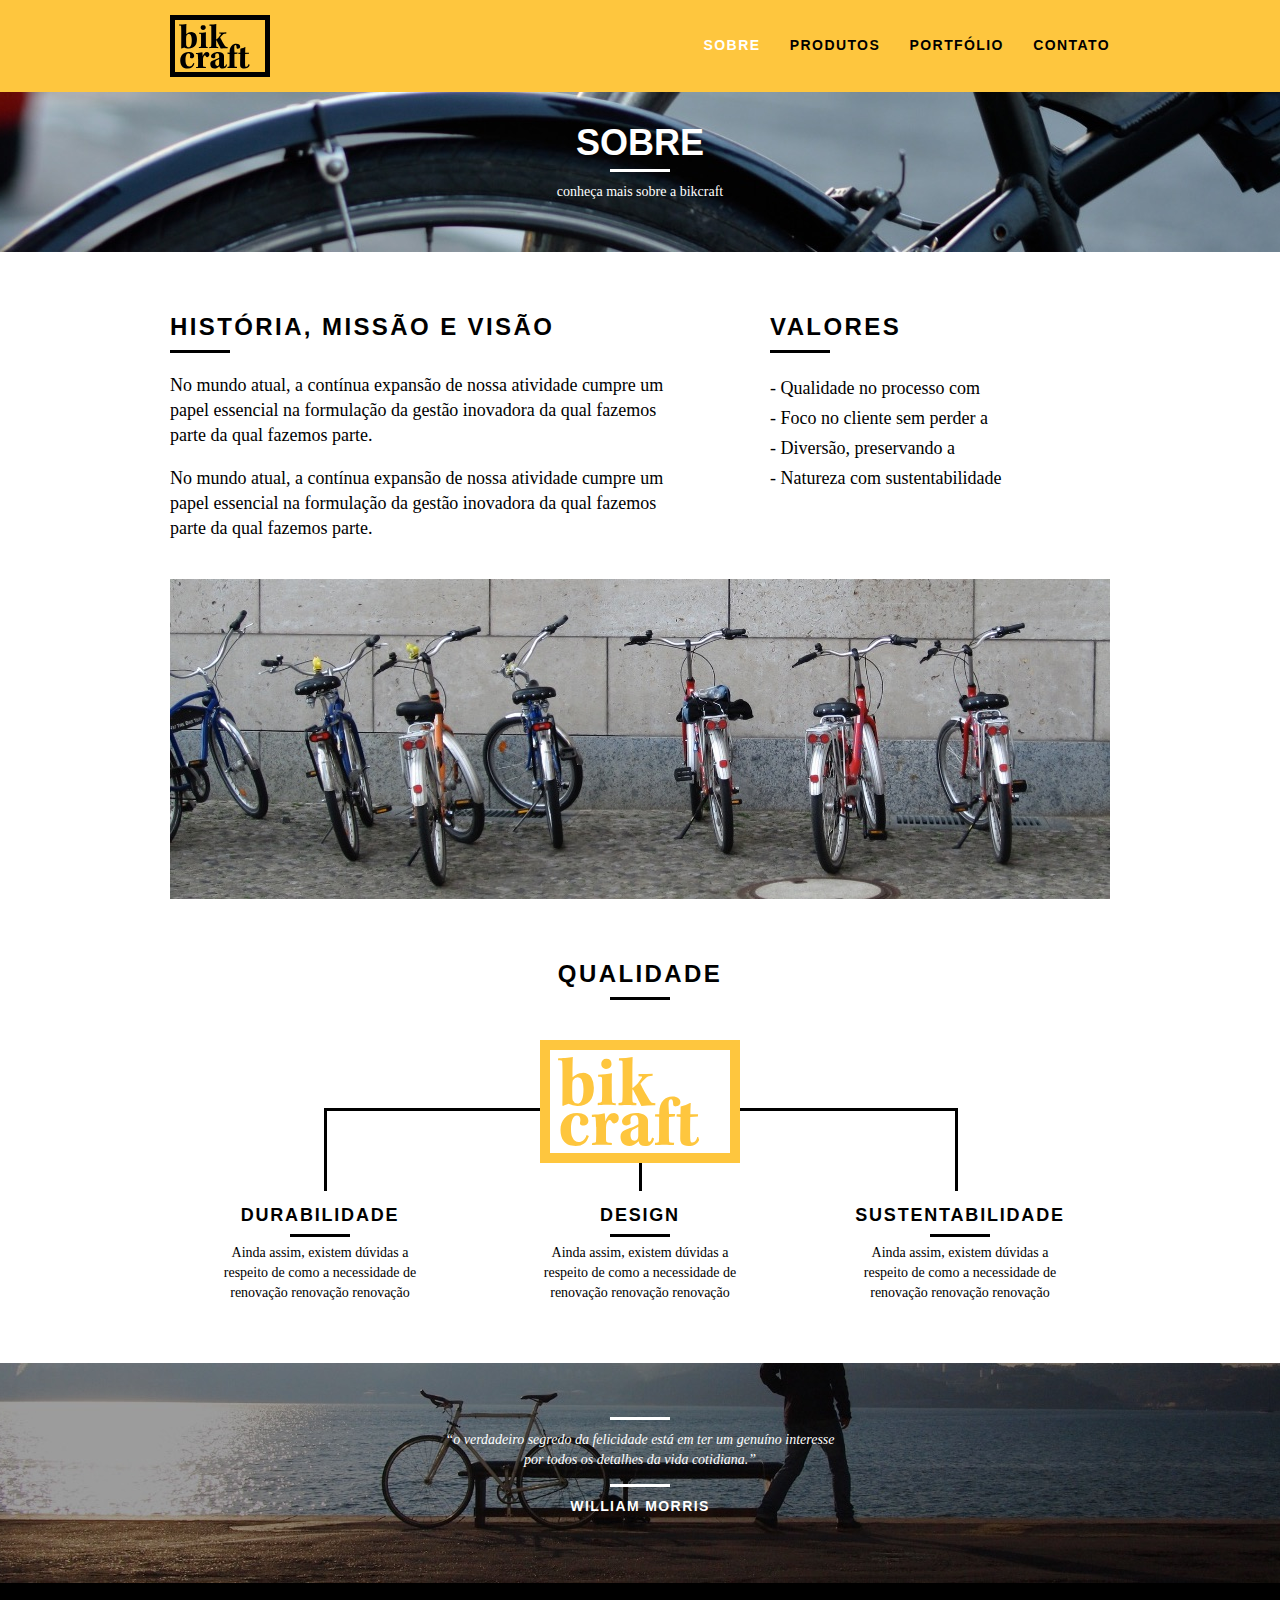
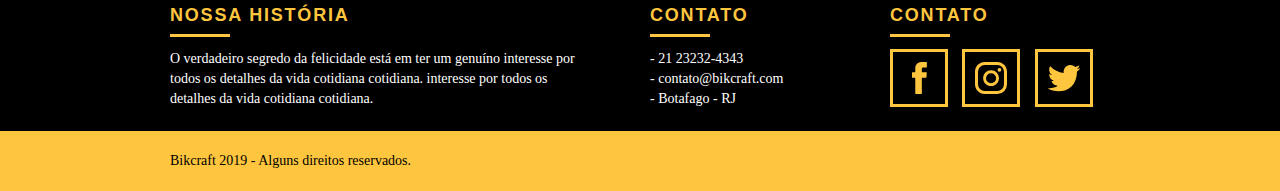
<file: sobre.html>
<!DOCTYPE html>
<html lang="pt-br">
	<head>
		<meta charset="utf-8">
		<title>Bikcraft - Sobre</title>
		<link rel="stylesheet" href="css/normalize.css">
		<link rel="stylesheet" href="css/reset.css">
		<link rel="stylesheet" href="css/grid.css">
		<link rel="stylesheet" href="css/style.css">
		<link rel="stylesheet" href="css/sobre.css">
		<link rel="stylesheet" href="css/responsivo.css">
	</head>
	<body>

		<header class="header">
			<div class="container">
				<a href="index.html" class="grid-4">
					<img src="img/bikcraft.svg" alt="Bikcraft">
				</a>
				<nav class="grid-12 header_menu">
					<ul>
						<li><a href="sobre.html" class="menu_ativo">Sobre</a></li>
						<li><a href="produtos.html">Produtos</a></li>
						<li><a href="portfolio.html">Portfólio</a></li>
						<li><a href="contato.html">Contato</a></li>
					</ul>
				</nav>
			</div>
		</header>

		<section class="introducao-interna interna_sobre">
			<div class="container">
				<h1>Sobre</h1>
				<p>conheça mais sobre a bikcraft</p>
			</div>
		</section>

		<section class="missao_sobre container">
			<div class="grid-10">
				<h2 class="subtitulo-interno">História, Missão e Visão</h2>
				<p>No mundo atual, a contínua expansão de nossa atividade cumpre um papel essencial na formulação da gestão inovadora da qual fazemos parte da qual fazemos parte.</p>
				<p>No mundo atual, a contínua expansão de nossa atividade cumpre um papel essencial na formulação da gestão inovadora da qual fazemos parte da qual fazemos parte.</p>
			</div>
			<div class="grid-6">
				<h2 class="subtitulo-interno">Valores</h2>
				<ul>
					<li>- Qualidade no processo com</li>
					<li>- Foco no cliente sem perder a</li>
					<li>- Diversão, preservando a</li>
					<li>- Natureza com sustentabilidade</li>
				</ul>
			</div>

			<div class="grid-16 foto-equipe">
				<img src="img/equipe-bikcraft.jpg" alt="Equipe Bikcraft">
			</div>

		</section>

		<section class="qualidade container">
			<h2 class="subtitulo">Qualidade</h2>
			<img src="img/bikcraft-qualidade.svg" alt="Bikcraft">
			<ul class="qualidade_lista">
				<li class="grid-1-3">
					<h3>Durabilidade</h3>
					<p>Ainda assim, existem dúvidas a respeito de como a necessidade de renovação renovação renovação</p>
				</li>
				<li class="grid-1-3">
					<h3>Design</h3>
					<p>Ainda assim, existem dúvidas a respeito de como a necessidade de renovação renovação renovação</p>
				</li>
				<li class="grid-1-3">
					<h3>Sustentabilidade</h3>
					<p>Ainda assim, existem dúvidas a respeito de como a necessidade de renovação renovação renovação</p>
				</li>
			</ul>
		</section>

		<section class="quebra">
			<blockquote class="quote-externo container">
				<p>“o verdadeiro segredo da felicidade está em ter um genuíno interesse por todos os detalhes da vida cotidiana.”</p>
				<cite>WILLIAM MORRIS</cite>
			</blockquote>
		</section>

		<footer>
			<div class="footer">
				<div class="container">

					<div class="grid-8 footer_historia">
						<h3>Nossa História</h3>
						<p>O verdadeiro segredo da felicidade está em ter um genuíno interesse por todos os detalhes da vida cotidiana cotidiana. interesse por todos os detalhes da vida cotidiana cotidiana.</p>
					</div>

					<div class="grid-4 footer_contato">
						<h3>Contato</h3>
						<ul>
							<li>- 21 23232-4343</li>
							<li>- contato@bikcraft.com</li>
							<li>- Botafago - RJ</li>
						</ul>
					</div>

					<div class="grid-4 footer_redes">
						<h3>Contato</h3>
						<ul>
							<li><a href="http://facebook.com" target="_blank"><img src="img/redes-sociais/facebook.svg"></a></li>
							<li><a href="http://instagram.com" target="_blank"><img src="img/redes-sociais/instagram.svg"></a></li>
							<li><a href="http://twitter.com" target="_blank"><img src="img/redes-sociais/twitter.svg"></a></li>
						</ul>
					</div>

				</div>
			</div>

			<div class="copy">
				<div class="container">
					<p class="grid-16">Bikcraft 2019 - Alguns direitos reservados.</p>
				</div>
			</div>
		</footer>

	</body>
</html>
</file>
<file: css/grid.css>
*, *:before, *:after {
  -webkit-box-sizing: border-box; 
  -moz-box-sizing: border-box; 
  box-sizing: border-box;
}

.container {
	width: 960px;
	margin: 0 auto;
	padding: 0px;
	position: relative;
}

.container:after, .container:before {
	content: " ";
	display: table;
}

.container:after {
	clear: both;
}

.grid-1, .grid-2, .grid-3, .grid-4, .grid-5, .grid-6, .grid-7, .grid-8, .grid-9, .grid-10, .grid-11, .grid-12, .grid-13, .grid-14, .grid-15, .grid-16, .grid-1-3 {
	float: left;
	margin-left: 10px;
	margin-right: 10px;
}

.grid-1 	{width: 40px;}
.grid-2 	{width: 100px;}
.grid-3 	{width: 160px;}
.grid-4 	{width: 220px;}
.grid-5 	{width: 280px;}
.grid-6 	{width: 340px;}
.grid-7 	{width: 400px;}
.grid-8 	{width: 460px;}
.grid-9 	{width: 520px;}
.grid-10 	{width: 580px;}
.grid-11 	{width: 640px;}
.grid-12 	{width: 700px;}
.grid-13 	{width: 760px;}
.grid-14 	{width: 820px;}
.grid-15 	{width: 880px;}
.grid-16 	{width: 940px;}
.grid-1-3	{width: 300px;}

@media only screen and (min-width: 788px) and (max-width:979px) {

	.container {
		width: 768px;
	}

.grid-1 	{width: 28px;}
.grid-2 	{width: 76px;}
.grid-3 	{width: 124px;}
.grid-4 	{width: 172px;}
.grid-5 	{width: 220px;}
.grid-6 	{width: 268px;}
.grid-7 	{width: 316px;}
.grid-8 	{width: 364px;}
.grid-9 	{width: 412px;}
.grid-10 	{width: 460px;}
.grid-11 	{width: 508px;}
.grid-12 	{width: 556px;}
.grid-13 	{width: 604px;}
.grid-14 	{width: 652px;}
.grid-15 	{width: 700px;}
.grid-16 	{width: 748px;}
.grid-1-3	{width: 236px;}
}

@media only screen and (max-width: 787px) {
	.container {
		width: 300px;
	}

	.grid-1, .grid-2, .grid-3, .grid-4, .grid-5, .grid-6, .grid-7, .grid-8, .grid-9, .grid-10, .grid-11, .grid-12, .grid-13, .grid-14, .grid-15, .grid-16, .grid-1-3 {
		width: 300px;
		margin: 0 0 20px 0;
		float: none;
	}
}
</file>
<file: css/style.css>
/* Estilos Gerais */

body {
	font-family: Arial, Helvetica, sans-serif;
}

p {
	font-family: Georgia, "Times New Roman", serif;
	font-size: 14px;
	line-height: 20px;
}

img {
	display: block;
	max-width: 100%;
}

.btn {
	border: 3px solid #fec63e;
	padding: 10px 30px;
	color: #fec63e;
	font-size: 14px;
	line-height: 20px;
	text-transform: uppercase;
	font-weight: bold;
	letter-spacing: .1em;
}

.btn:hover {
	color: #fff;
	border-color: #fff;
}

.btn.btn-preto:hover {
	color: #000;
	border-color: #000;
}

.subtitulo {
	font-size: 24px;
	line-height: 30px;
	font-weight: bold;
	letter-spacing: .1em;
	color: #000;
	text-transform: uppercase;
	text-align: center;
	margin-bottom: 40px;
}

.subtitulo:after {
	content: "";
	display: block;
	width: 60px;
	height: 3px;
	background: #000;
	margin: 8px auto;
}

.subtitulo-interno {
	font-size: 24px;
	line-height: 30px;
	font-weight: bold;
	letter-spacing: .1em;
	color: #000;
	text-transform: uppercase;
	margin-bottom: 20px;
}

.subtitulo-interno:after {
	content: "";
	display: block;
	width: 60px;
	height: 3px;
	background: #000;
	margin: 8px 0;
}

/* Header */

.header {
	position: fixed;
	top: 0;
	width: 100%;
	background: #fec63e; /* Amarelo */
	padding: 15px 0;
	z-index: 10;
}

.header_menu {
	text-align: right;
}

.header_menu ul li {
	display: inline-block;
	margin-left: 25px;
	margin-top: 20px;
}

.header_menu ul li a {
	color: #000;
	font-weight: bold;
	text-transform: uppercase;
	letter-spacing: .1em;
	font-size: 14px;
	line-height: 20px;
	padding: 10px 0;
}

.header_menu ul li a:hover {
	color: #FFF;
}

.header_menu ul li a.menu_ativo {
	color: #FFF;
}

/* Introdução */

.introducao {
	width: 100%;
	height: 380px;
	background: url("../img/bg.jpg") no-repeat center;
	background-size: cover;
	margin-top: 92px;
	text-align: center;
	padding-top: 80px;
}

.introducao h1 {
	font-size: 48px;
	color: #FFF;
	font-weight: bold;
	text-transform: uppercase;
}

.quote-externo {
	max-width: 320px;
	margin: 0 auto;
	margin-bottom: 40px;
	color: white;
}

.quote-externo p {
	font-style: italic;
}

.quote-externo p:before, .quote-externo p:after {
	content: "";
	display: block;
	width: 60px;
	height: 3px;
	background: #fff;
	margin: 14px auto 10px auto;
}

.quote-externo cite {
	font-style: normal;
	font-weight: bold;
	font-size: 14px;
	letter-spacing: .1em;
}

/*Introducao Interna*/

.introducao-interna {
	width: 100%;
	margin-top: 92px;
	height: 160px;
	text-align: center;
	color: #fff;
	padding-top: 30px;
}

.introducao-interna h1 {
	font-size: 36px;
	font-weight: bold;
	text-transform: uppercase;
}

.introducao-interna h1:after {
	content: "";
	display: block;
	width: 60px;
	height: 3px;
	background: #fff;
	margin: 6px auto 10px auto;
}


/*Produtos*/

.produtos {
	padding: 60px 0;
}

.produtos_lista li{
	background: #fec63e;
	text-align: center;
}

/* Necessário para centralizar as imagens */
.produtos_lista li img {
	margin: 0 auto;
}

.produtos_lista li h3{
	font-weight: bold;
	font-size: 18px;
	line-height: 25px;
	text-transform: uppercase;
	letter-spacing: .1em;
	margin-top: 20px;
}

.produtos_lista li h3:after{
	content: "";
	display: block;
	width: 60px;
	height: 3px;
	background: #000;
	margin: 2px auto;
}

.produtos_lista li p {
	padding: 10px 20px 20px 20px;
}

.produtos_icone {
	background: #000;
	padding: 20px;
}

.call {
	padding-top: 40px;
	text-align: center;
	clear: both;
}

.call p{
	margin-bottom: 20px;
}

/*Portfólio*/

.portfolio {
	width: 100%;
	background: #000;
	padding: 40px 0;
}

.portfolio .subtitulo {
	color: #fec63e;
}

.portfolio .subtitulo:after {
	background: #fec63e;
}

.portfolio_lista li:last-child {
	margin-top: 20px;
}

.portfolio .call p {
	color: #fff;
}

/*Qualidade*/

.qualidade {
	padding: 60px 0;
}

.qualidade:after {
	content: "";
	width: 634px;
	height: 83px;
	display: block;
	background: url("../img/linhas.svg") no-repeat center;
	position: absolute;
	top: 209px;
	right: 162px;
	z-index: -1;
}

.qualidade img{
	margin: 0 auto;
}

.qualidade_lista {
	padding-top: 20px;
	overflow: auto; /* clear-fix */
}

.qualidade_lista li {
	text-align: center;
	padding: 0 40px;
}

.qualidade_lista li h3{
	font-weight: bold;
	font-size: 18px;
	line-height: 25px;
	text-transform: uppercase;
	letter-spacing: .1em;
	margin-top: 20px;
}

.qualidade_lista li h3:after{
	content: "";
	display: block;
	width: 60px;
	height: 3px;
	background: #000;
	margin: 6px auto;
}

/*Quebra*/

.quebra {
	width: 100%;
	height: 220px;
	background: url("../img/bg-footer.jpg") no-repeat center;
	background-size: cover;
	text-align: center;
	padding-top: 40px;
}

.quebra .quote-externo {
	max-width: 400px;
}

/*Footer*/

.footer {
	width: 100%;
	background: #000;
	color: #fff;
	padding: 20px 0;
}

.footer h3 {
	font-size: 18px;
	line-height: 25px;
	color: #fec63e;
	text-transform: uppercase;
	letter-spacing: .1em;
	font-weight: bold;
}

.footer h3:after {
	content: "";
	display: block;
	width: 60px;
	height: 3px;
	background: #fec63e;
	margin: 6px 0 12px 0;
}

.footer_historia {
	padding-right: 40px;
}

.footer_contato ul li {
	font-size: 14px;
	line-height: 20px;
	font-family: Georgia, "Times New Roman", serif;
}

.footer_redes ul li {
	display: inline-block;
	margin-right: 10px;
}

.footer_redes ul li a {
	border: 3px solid #fec63e;
	display: block;
	padding: 10px;
}

.footer_redes ul li a:hover {
	border-color: #fff;
}

.copy {
	width: 100%;
	background: #fec63e;
	padding: 20px 0;
}

/* JAVASCRIPT */

[data-slide] {
  position: relative;
}
[data-slide] > * {
  position: absolute;
  top: 0px;
  opacity: 0;
}
[data-slide] > .active {
  position: relative;
  opacity: 1;
  transition: opacity 500ms;
}
</file>
<file: css/responsivo.css>
/* Estilo para tablet*/
@media only screen and (min-width: 788px) and (max-width:979px) {

	/* Qualidade Home */
	.qualidade:after {
		right: 66px;
	}

	.qualidade_lista li {
		padding: 0 10px;
	}

	/* Footer */

	.footer_redes ul li a {
		border: 3px solid #fec63e;
		display: block;
		padding: 6px;
	}

	.footer_redes ul li a img{
		width: 26px;
		height: 26px;
	}

		/* PRODUTOS */

	.produto_item h2 {
		top: -150px;
		margin-bottom: -56px;
	}

	.produto_icone {
		padding: 41px 0;
	}

	.produto_info p {
		font-size: 14px;
		line-height: 20px;
		height: 122px;
		padding: 20px 30px;
	}

	.produto_info ul li {
		width: 181px;
		height: 49px;
	}

}	/* FINAL DO ESTILO PARA TABLET */

/* Estilo para smartphone*/
@media only screen and (max-width: 787px) {

	/* Header*/
.header {
	position: relative;
	padding-bottom: 0px;
}

.header img {
	margin: 0 auto 10px auto;
}

.header_menu {
	text-align: center;
}

.header_menu ul li {
	margin: 5px;
}

.header_menu ul li a {
	border: 4px solid #000;
	width: 136px;
	display: block;
	float: left;
}

.header_menu ul li a:hover {
	border-color: #fff;
}

.header_menu ul li a.menu_ativo {
	border-color: #fff;
}

/* Introdução */

.introducao h1 {
	font-size: 36px;
}

.introducao {
	margin-top: 0px;
	padding-top: 40px;
	background: url("../img/bg-mobile.jpg") no-repeat center;
	background-size: cover;
}

/* Introdução interna */

.introducao-interna {
	margin-top: 0px;
}

/* Call */

.call {
	padding-top: 10px;
}

/* Qualidade Home */
.qualidade:after {
	display: none;
}

/* Sobre */

.missao_sobre p {
	font-size: 14px;
	line-height: 20px;
	padding-right: 0px
}

.missao_sobre ul li {
	font-size: 14px;
	line-height: 25px;
}

	/* PRODUTOS */

.produto_item h2 {
	top: -100px;
	margin-bottom: -68px;
}

.produto_icone {
	padding: 41px 0;
}

.produto_info p {
	font-size: 14px;
	line-height: 20px;
	height: auto;
	padding: 20px 30px;
}

.produto_info ul li {
	width: 149px;
	height: 49px;
	font-size: 14px;
	line-height: 20px;
	padding-top: 14px;
}

.form {
	padding-right: 0px;
}

.orcamento_dados ul {
	padding-right: 0px;
}

	/* CONTATO */

.contato_form {
	padding-right: 0px;
	margin-bottom: 40px;
}

}	/* FINAL DO ESTILO PARA SMARTPHONE */
</file>
<file: bikcraft/css/grid.css>
*, *:before, *:after {
  -webkit-box-sizing: border-box; 
  -moz-box-sizing: border-box; 
  box-sizing: border-box;
}

.container {
	width: 960px;
	margin: 0 auto;
	padding: 0px;
	position: relative;
}

.container:after, .container:before {
	content: " ";
	display: table;
}

.container:after {
	clear: both;
}

.grid-1, .grid-2, .grid-3, .grid-4, .grid-5, .grid-6, .grid-7, .grid-8, .grid-9, .grid-10, .grid-11, .grid-12, .grid-13, .grid-14, .grid-15, .grid-16, .grid-1-3 {
	float: left;
	margin-left: 10px;
	margin-right: 10px;
}

.grid-1 	{width: 40px;}
.grid-2 	{width: 100px;}
.grid-3 	{width: 160px;}
.grid-4 	{width: 220px;}
.grid-5 	{width: 280px;}
.grid-6 	{width: 340px;}
.grid-7 	{width: 400px;}
.grid-8 	{width: 460px;}
.grid-9 	{width: 520px;}
.grid-10 	{width: 580px;}
.grid-11 	{width: 640px;}
.grid-12 	{width: 700px;}
.grid-13 	{width: 760px;}
.grid-14 	{width: 820px;}
.grid-15 	{width: 880px;}
.grid-16 	{width: 940px;}
.grid-1-3	{width: 300px;}
</file>
<file: bikcraft/css/style.css>
/*Estilos gerais*/
body {
  font-family: Arial, Helvetica, sans-serif;
}

p {
  font-family: Georgia, "Times New Roman", serif;
  font-size: 14px;
  line-height: 20px;
}

img {
  display: block;
}

.btn {
  border: 3px solid #fec63e;
  padding: 10px 30px;
  color: #fec63e;
  font-size: 14px;
  line-height: 20px;
  text-transform: uppercase;
  font-weight: bold;
  letter-spacing: .1em;
}

.btn:hover {
  color: #FFF;
  border-color: #FFF;
}

.btn.btn-preto:hover {
  color: #000;
  border-color: #000;
}

.subtitulo {
  font-size: 24px;
  line-height: 30px;
  font-weight: bold;
  letter-spacing: .1em;
  color: #000;
  text-transform: uppercase;
  text-align: center;
  margin-bottom: 40px;
}

.subtitulo:after {
  content: "";
  display: block;
  width: 60px;
  height: 3px;
  background: #000;
  margin: 8px auto;
}

/*Header*/
.header {
  position: fixed;
  top: 0;
  width: 100%;
  background: #fec63e; /* Amarelo */
  padding: 15px 0;
  z-index: 10;
}

.header_menu {
  text-align: right;
}
.header_menu ul li {
  display: inline-block;
  margin-left: 25px;
  margin-top: 20px;
}
.header_menu ul li a {
  color: #000;
  font-weight: bold;
  text-transform: uppercase;
  letter-spacing: .1em;
  font-size: 14px;
  line-height: 20px;
  padding: 10px 0;
}
.header_menu ul li a:hover {
  color: #fff;
}

/*Introdução*/

.introducao {
  width: 100%;
  height: 380px;
  background: url(../img/bg.jpg) no-repeat center;
  background-size: cover;
  margin-top: 92px;
  text-align: center;
  padding-top: 80px;
}

.introducao h1 {
  font-size: 48px;
  color: #fff;
  font-weight: bold;
  text-transform: uppercase;
}

.quote-externo {
  max-width: 320px;
  margin: 0 auto;
  margin-bottom: 40px;
  color: white;
}

.quote-externo p {
  font-style: italic;
}

.quote-externo p:before, .quote-externo p:after {
  content: "";
  display: block;
  width: 60px;
  height: 3px;
  background: #fff;
  margin: 14px auto 10px auto;
}

.quote-externo cite {
  font-style: normal;
  font-weight: bold;
  font-size: 14px;
  letter-spacing: .1em;
}

/* Produtos */
.produtos {
  padding: 60px 0;
}

.produtos_lista li {
  background:#fec63e;
  text-align: center;
}

.produtos_lista li h3 {
  font-weight: bold;
  font-size: 18px;
  line-height: 25px;
  text-transform: uppercase;
  letter-spacing: .1em;
  margin-top: 20px;
}

.produtos_lista li h3:after {
  content: "";
  display: block;
  width: 60px;
  height: 3px;
  background: #000;
  margin: 2px auto;
}

.produtos_lista li p {
  padding: 10px 20px 20px 20px;
}

.produtos_icone {
  background:#000;
  padding: 20px;
}

.call {
  padding-top: 40px;
  text-align: center;
  clear: both;
}

.call p {
  margin-bottom: 40px;
}

/* Portfólio */

.portfolio {
  width: 100%;
  background: #000;
  padding: 40px 0;
}

.portfolio .subtitulo {
  color: #fec63e;
}

.portfolio .subtitulo:after {
  background: #fec63e;
}

.portfolio_lista li:last-child {
  margin-top: 20px;
}

.portfolio .call p {
  color: #fff;
}

/* Qualidade */

.qualidade {
  padding: 60px 0;
}

.qualidade::after {
  content: "";
  width: 634px;
  height: 83px;
  display: block;
  background: url("../img/linhas.svg") no-repeat center;
  position: absolute;
  top: 209px;
  right: 162px;
  z-index: -1;
} 

.qualidade img {
  margin: 0 auto;
}

.qualidade_lista {
  padding-top: 20px;
}

.qualidade_lista li {
  text-align: center;
  padding: 0 40px;
}

.qualidade_lista li h3 {
  font-weight: bold;
  font-size: 18px;
  line-height: 25px;
  text-transform: uppercase;
  letter-spacing: .1em;
  margin-top: 20px;
}

.qualidade_lista li h3:after {
  content: "";
  display: block;
  width: 60px;
  height: 3px;
  background: #000;
  margin: 6px auto;
}

/* Quebra */

.quebra {
  width: 100%;
  height: 220px;
  background: url("../img/bg-footer.jpg") no-repeat center;
  background-size: cover;
  text-align: center;
  padding-top: 40px;
}

.quebra .quote-externo {
  max-width: 400px;
}

/* Footer */

.footer {
  width: 100%;
  background: #000;
  color: #fff;
  padding: 20px;
}

.footer h3 {
  font-size: 18px;
  line-height 25px;
  color: #fec63e;
  text-transform: uppercase;
  letter-spacing: .1em;
  font-weight: bold;
}

.footer h3:after {
  content: "";
  display: block;
  width: 60px;
  height: 3px;
  background: #fec63e;
  margin: 6px 0 12px 0;
}

.footer_historia {
  padding-right: 40px;
}

.footer_contato ul li {
  font-size: 14px;
  line-height: 20px;
  font-family: Georgia, "Times New Roman", serif;
}

.footer_redes ul li {
  display: inline-block;
  margin-right: 10px;
}

.footer_redes ul li a {
  border: 3px solid #fec63e;
  display: block;
  padding: 10px;
}

.footer_redes ul li a:hover {
  border-color: #FFF;
}

.copy {
  width: 100%;
  background: #fec63e;
  padding: 20px 0;
}
</file>
<file: css/contato.css>
.interna_contato {
	background: url("../img/bg-contato.jpg") no-repeat center;
	background-size: cover;
}

/* Orçamento */

.contato {
	padding: 40px 0;
}

.contato_form {
	padding-right: 60px;
}

.contato_form label {
	display: block;
	font-family: Georgia, "Times New Roman", serif;
	font-size: 18px;
	line-height: 25px;
	margin-bottom: 4px;
}

.contato_form input {
	display: block;
	width: 100%;
	border: 4px solid #fec63e;
	background: none;
	padding: 7px 10px;
	margin-bottom: 10px;
	outline: none;
	font-size: 14px;
	font-family: Georgia, "Times New Roman", serif;
}

.contato_form textarea {
	display: block;
	width: 100%;
	height: 120px;
	border: 4px solid #fec63e;
	background: none;
	padding: 7px 10px;
	margin-bottom: 20px;
	outline: none;
	font-size: 14px;
	font-family: Georgia, "Times New Roman", serif;
}

.contato_form button {
	padding: 7px 40px;
	background: none;
}

.orcamento_dados {
	color: #fff;
}

.contato_dados h3 {
	font-size: 18px;
	line-height: 25px;
	text-transform: uppercase;
	color: #fec63e;
	font-weight: bold;
}

.contato_dados span {
	display: block;
	font-size: 18px;
	line-height: 30px;
	font-family: Georgia, "Times New Roman", serif;
}

.contato_dados span:nth-of-type(even) {
	margin-bottom: 30px;
}

.contato_dados ul li {
	display: inline-block;
	margin-right: 10px;
}

.contato_dados ul {
	margin-top: 10px;
}

.contato_dados ul li a {
	border: 3px solid #fec63e;
	display: block;
	padding: 10px;
}

.contato_dados ul li a:hover {
	border-color: #000;
}

.contato_mapa {
	margin-bottom: 60px;
}
</file>
<file: css/portfolio.css>
.interna_portfolio {
	background: url("../img/bg-portfolio.jpg") no-repeat center;
	background-size: cover;
}

.quote_clientes {
	padding: 60px 0;
	max-width: 460px;
	margin: 0 auto;
}

.quote_clientes p {
	text-align: center;
	font-family: Georgia, "Times New Roman", serif;
	font-size: 18px;
	line-height: 25px;
	font-style: italic;
	margin-bottom: 20px;
}

.quote_clientes cite {
	font-size: 18px;
	font-weight: bold;
	float: right;
	font-style: normal;
}
</file>
<file: css/produtos.css>
.interna_produtos {
	background: url("../img/bg-produtos.jpg") no-repeat center;
	background-size: cover;
}

.produto_item {
	padding-top: 60px;
}

.produto_icone {
	background: #000;
	padding: 70px 0;
}

.produto_item h2 {
	color: #fff;
	font-size: 36px;
	text-transform: uppercase;
	letter-spacing: .1em;
	font-weight: bold;
	position: relative;
	top: -180px;
	text-align: center;
	margin-bottom: -56px;
}

.produto_item h2::after, .produto_item h2::before {
	content: "";
	display: block;
	width: 60px;
	height: 3px;
	background: #fff;
	margin: 6px auto 8px auto;
}

.produto_icone img {
	margin: 0 auto;
}

.produto_info {
	background: #000;
}

.produto_info p {
	color: #fff;
	font-size: 18px;
	line-height: 25px;
	height: 180px;
	padding: 30px 40px;
}

.produto_info ul li {
	background: #fec63e;
	text-transform: uppercase;
	font-size: 18px;
	line-height: 20px;
	font-weight: bold;
	float: left;
	width: 229px;
	height: 49px;
	text-align: center;
	padding-top: 16px;
}

.produto_info ul li:nth-child(1), .produto_info ul li:nth-child(2) {
	margin-bottom: 2px;
}

.produto_info ul li:nth-child(even) {
	margin-left: 2px;
}

/* Orçamento */

.orcamento {
	background: #000;
	width: 100%;
	margin-top: 60px;
	padding: 40px 0;
}

.orcamento h2 {
	color: #fec63e;
}

.orcamento h2::after {
	background: #fec63e;
}

.form {
	padding-right: 60px;
}

.form label {
	display: block;
	color: #fff;
	font-family: Georgia, "Times New Roman", serif;
	font-size: 18px;
	line-height: 25px;
	margin-bottom: 4px;
}

.form input {
	display: block;
	width: 100%;
	border: 4px solid #fec63e;
	background: none;
	color: #fff;
	padding: 7px 10px;
	margin-bottom: 10px;
	outline: none;
	font-size: 14px;
	font-family: Georgia, "Times New Roman", serif;
}

.form textarea {
	display: block;
	width: 100%;
	height: 120px;
	border: 4px solid #fec63e;
	background: none;
	color: #fff;
	padding: 7px 10px;
	margin-bottom: 20px;
	outline: none;
	font-size: 14px;
	font-family: Georgia, "Times New Roman", serif;
}

.form button {
	padding: 7px 40px;
	background: none;
}

.orcamento_dados {
	color: #fff;
}

.orcamento_dados h3 {
	font-size: 18px;
	line-height: 25px;
	text-transform: uppercase;
	color: #fec63e;
	font-weight: bold;
}

.orcamento_dados span {
	display: block;
	font-size: 18px;
	line-height: 30px;
	font-family: Georgia, "Times New Roman", serif;
}

.orcamento_dados span:nth-of-type(2) {
	margin-bottom: 40px;
}

.orcamento_dados ul {
	padding-right: 60px;
}

.orcamento_dados ul li {
	font-family: Georgia, "Times New Roman", serif;
	font-size: 14px;
	padding: 10px 15px;
}

.orcamento_dados ul li:nth-child(odd) {
	background: #1d1d1d;
}

.orcamento_dados p {
	margin: 8px 0;
}
</file>
<file: css/sobre.css>
.interna_sobre {
	background: url("../img/bg-sobre.jpg") no-repeat center;
	background-size: cover;
}

.missao_sobre {
	padding-top: 60px;
}

.missao_sobre p {
	font-size: 18px;
	line-height: 25px;
	margin-bottom: 1em;
	padding-right: 60px
}

.missao_sobre ul li {
	font-family: Georgia, "Times New Roman", serif;
	font-size: 18px;
	line-height: 30px;
}

.foto-equipe {
	padding-top: 20px;
}
</file>
